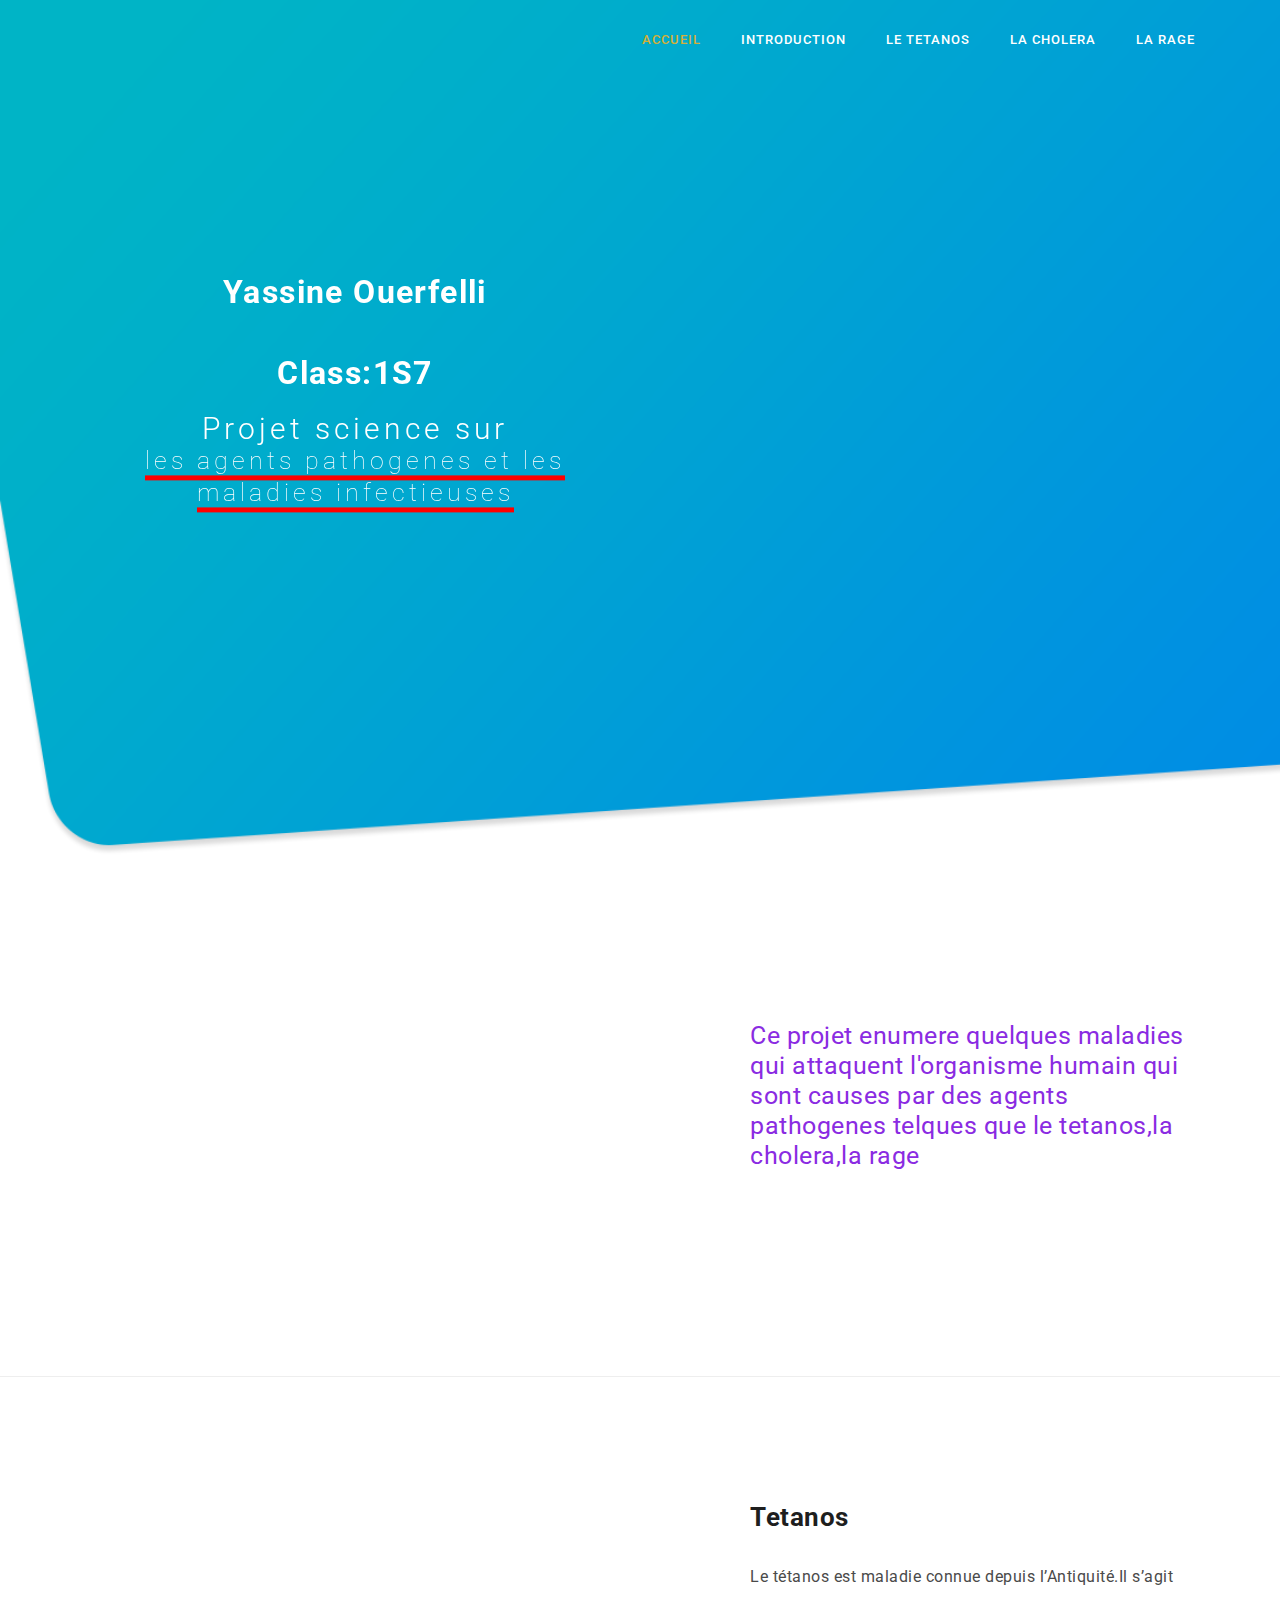
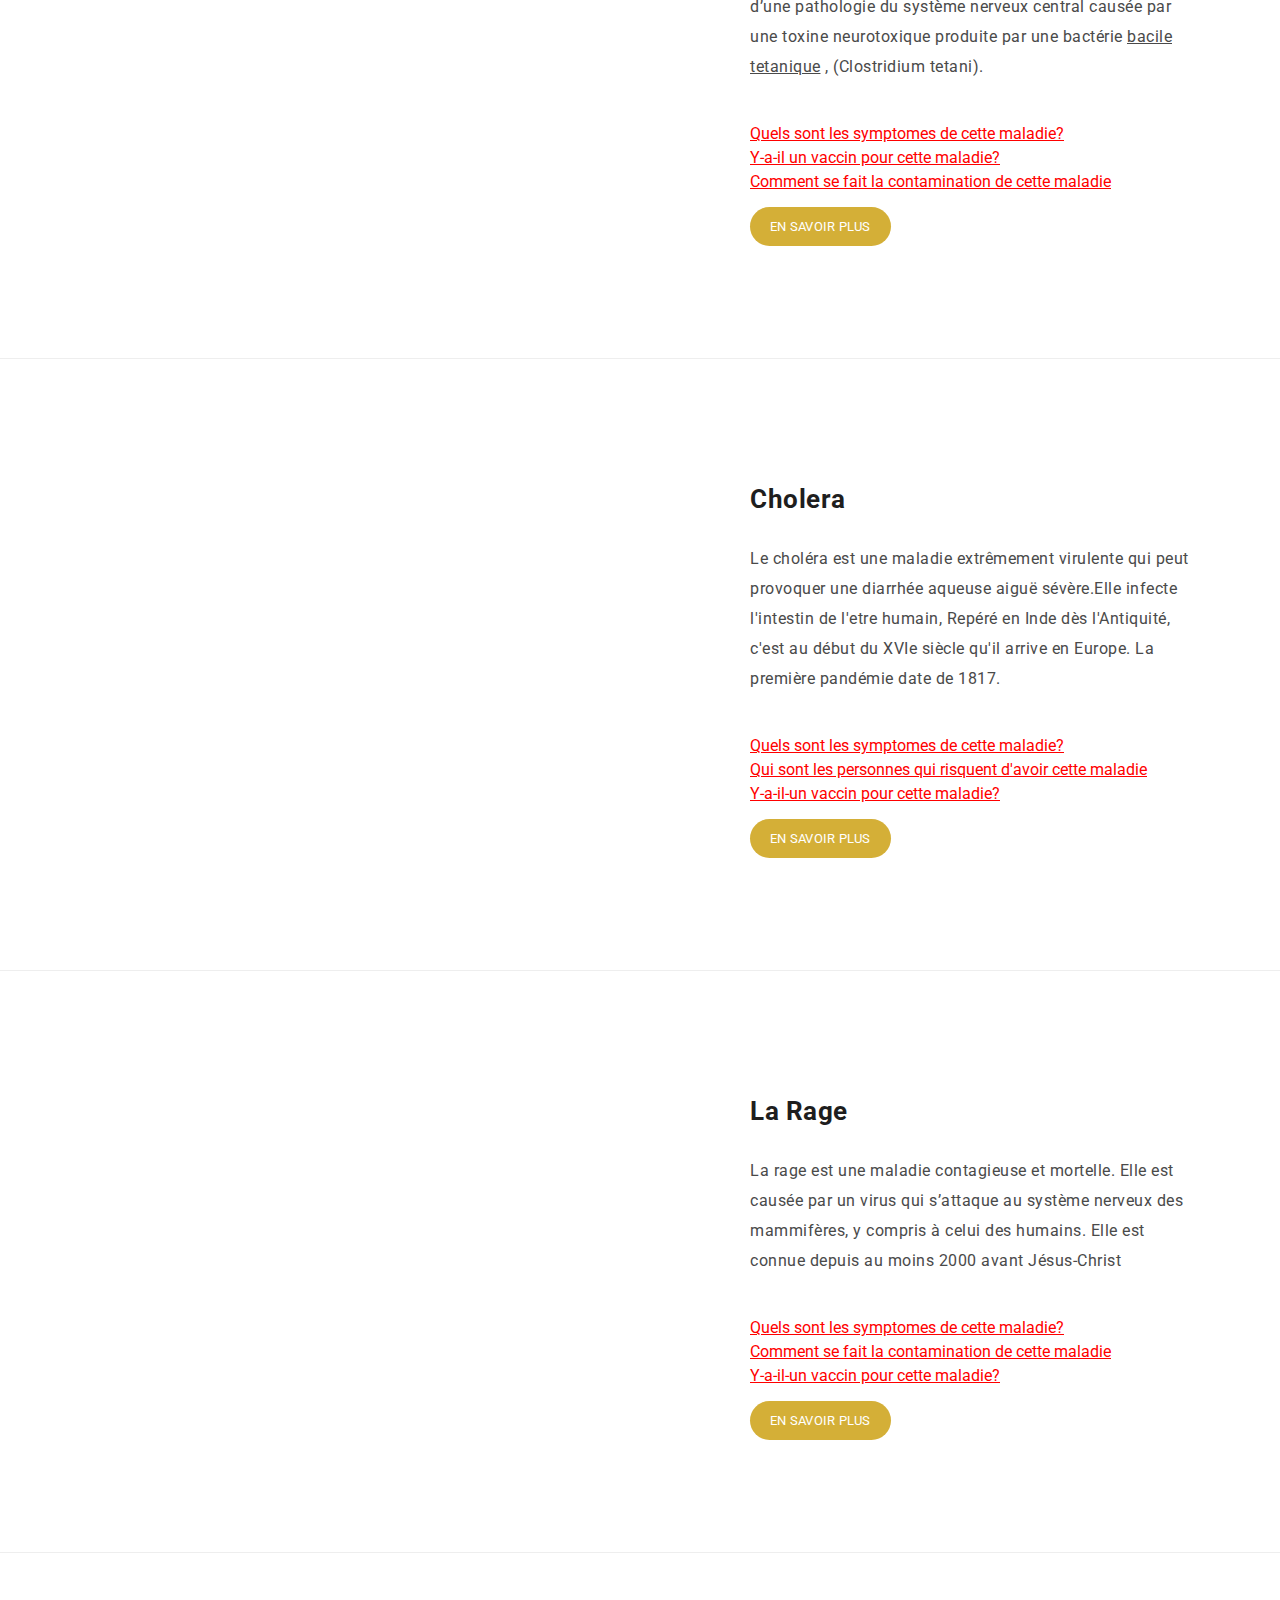
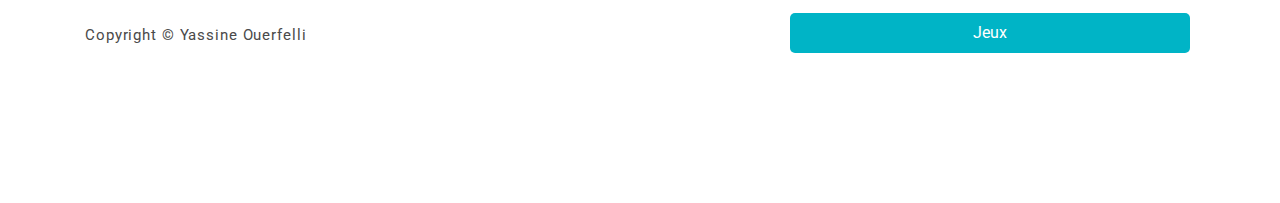
<file: index.html>
<!DOCTYPE html>
<html lang="en">

  <head>

      <meta charset="utf-8">
      <meta name="viewport" content="width=device-width, initial-scale=1, shrink-to-fit=no">
      
      
      <link href="https://fonts.googleapis.com/css?family=Roboto:100,300,400,500,700,900" rel="stylesheet">
    <title>SVT</title>
<!--

ART FACTORY

https://templatemo.com/tm-537-art-factory

-->
    <!-- Additional CSS Files -->
    <link rel="stylesheet" type="text/css" href="assets/css/bootstrap.min.css">
    <link rel="stylesheet" type="text/css" href="assets/css/font-awesome.css">
    <link rel="stylesheet" type="text/css" href="assets/css/templatemo-art-factory.css">
    <link rel="stylesheet" type="text/css" href="assets/css/owl-carousel.css">
    <link rel="stylesheet" href="assets/css/mycss.css">

    </head>
    
    <body>
    
    <!-- ***** Preloader Start ***** -->
    <div id="preloader">
        <div class="jumper">
            <div></div>
            <div></div>
            <div></div>
        </div>
    </div>  
    <!-- ***** Preloader End ***** -->
    
    
    <!-- ***** Header Area Start ***** -->
    <header class="header-area header-sticky">
        <div class="container">
            <div class="row">
                <div class="col-12">
                    <nav class="main-nav">
                        <!-- ***** Logo Start ***** -->
                        
                        <!-- ***** Logo End ***** -->
                        <!-- ***** Menu Start ***** -->
                        <ul class="nav">
                            <li class="scroll-to-section"><a href="#welcome" class="active">Accueil</a></li>
                            <li class="scroll-to-section"><a href="#introduction">Introduction </a></li>
                            <li class="scroll-to-section"><a href="#maladie1">Le Tetanos</a></li>
                            

                            <li class="scroll-to-section"><a href="#maladie2">La Cholera</a></li>
                            <li class="scroll-to-section"><a href="#maladie3">La Rage</a></li>


                            
                        </ul>
                        <a class='menu-trigger'>
                            <span>Menu</span>
                        </a>
                        <!-- ***** Menu End ***** -->
                    </nav>
                </div>
            </div>
        </div>
    </header>
    <!-- ***** Header Area End ***** -->


    <!-- ***** Welcome Area Start ***** -->
    <div class="welcome-area" id="welcome">

        <!-- ***** Header Text Start ***** -->
        <div class="header-text">
            <div class="container">
                <div class="row">
                    <div class="col-lg-6 col-md-6 col-sm-12 col-xs-12" data-scroll-reveal="enter left move 30px over 0.6s after 0.4s"style='text-align:center'>
                        <h1 style="font-size: 32px; font-weight: bold">Yassine Ouerfelli</h1>
                        <h1 style="font-size: 32px; font-weight: bold">Class:1S7</h1>

                        <p style="font-size: 30px; letter-spacing: 4px">Projet science sur  <br> <strong style="font-weight: lighter ; font-size: 25px;border-bottom: 5px solid red;">les agents pathogenes et les maladies infectieuses</strong> </p>
                        
                    </div>
                    
                </div>
            </div>
        </div>
        <!-- ***** Header Text End ***** -->
    </div>
    <!-- ***** Welcome Area End ***** -->
    <div id='introduction'>
        <section class="section first_illness" id="about">
            <div class="container">
                <div class="row">
                    <img style='width: 450px;' src="assets/images/virus.jpg" class="rounded img-fluid d-block mx-auto" alt="App" data-scroll-reveal="enter left move 30px over 0.6s after 0.4s">
                   
                    <div class="right-text col-lg-5 col-md-12 col-sm-12 mobile-top-fix ">
                        
                        <div class="left-text">
                            <p style="font-size: 25px; color: blueviolet;">Ce projet enumere quelques maladies qui attaquent l'organisme humain qui sont causes par des agents pathogenes
                                telques que le tetanos,la cholera,la rage
                            </p>
    
                        </div>
                        
                        
                    </div>
                    
                    
                </div>
                <div class="row">
                    <div class="col-lg-12">
                        <div class="hr"></div>
                    </div>
                </div>
            </div>
        </section>

    </div>


    <!-- ***** Features Big Item Start ***** -->
    <div id='maladie1'>
        <section class="section first_illness" id="about">
            <div class="container">
                <div class="row">
                    <div class="col-lg-7 col-md-12 col-sm-12" data-scroll-reveal="enter left move 30px over 0.6s after 0.4s">
                        <img style='width: 450px;' src="assets/images/tetanos.jpg" class="rounded img-fluid d-block mx-auto" alt="App">
                    </div>
                    <div class="right-text col-lg-5 col-md-12 col-sm-12 mobile-top-fix">
                        <div class="left-heading">
                            <h5>Tetanos</h5>
                        </div>
                        <div class="left-text">
                            <p>Le tétanos est maladie connue depuis l’Antiquité.Il s’agit d’une pathologie du système nerveux central causée par une toxine neurotoxique produite par une bactérie <span style="text-decoration: underline;">bacile tetanique</span> , (Clostridium tetani). </p>
                            <ul style='margin-bottom: 20px; color: red; text-decoration: underline;'>
                                <li>Quels sont les symptomes de cette maladie?</li>
                                
                                <li>Y-a-il un vaccin pour cette maladie?</li>
                                <li>Comment se fait la contamination de cette maladie</li>


                            </ul>
    
                        </div>
                        <a style='margin-top: 10px;'href="#about" class="main-button-slider" onclick="window.open('./index2.html')">En savoir plus</a>
                    </div>
                    
                </div>
                <div class="row">
                    <div class="col-lg-12">
                        <div class="hr"></div>
                    </div>
                </div>
            </div>
        </section>

    </div>
    
    <!-- ***** Features Big Item End ***** -->

    <!-- ***** Features Big Item Start ***** -->
    <div id='maladie2'>
        <section class="section" id="about">
            <div class="container">
                <div class="row">
                    <div class="col-lg-7 col-md-12 col-sm-12" data-scroll-reveal="enter left move 30px over 0.6s after 0.4s">
                        <img style='width: 450px;' src="assets/maladie//cholera/cholera.jfif" class="rounded img-fluid d-block mx-auto" alt="App">
                    </div>
                    <div class="right-text col-lg-5 col-md-12 col-sm-12 mobile-top-fix">
                        <div class="left-heading">
                            <h5>Cholera</h5>
                        </div>
                        <div class="left-text">
                            <p>Le choléra est une maladie extrêmement virulente qui peut provoquer une diarrhée aqueuse aiguë sévère.Elle infecte l'intestin de l'etre humain,
                                Repéré en Inde dès l'Antiquité, c'est au début du XVIe siècle qu'il arrive en Europe. La première pandémie date de 1817. 
                            </p>
                            <ul style='margin-bottom: 20px; color: red; text-decoration: underline;'>
                                <li>Quels sont les symptomes de cette maladie?</li>
                                <li>Qui sont les personnes qui risquent d'avoir cette maladie</li>
                                
                                <li>Y-a-il-un vaccin pour cette maladie?</li>


                            </ul>
                        </div>
                        <a style='margin-top: 10px;'href="#about" class="main-button-slider" onclick="window.open('./cholera.html')">En savoir plus</a>
                    </div>
                </div>
                <div class="row">
                    <div class="col-lg-12">
                        <div class="hr"></div>
                    </div>
                </div>
            </div>
        </section>

    </div>
    
    <!-- ***** Features Big Item End ***** -->
    <div id='maladie3'>
        <section class="section" id="about">
            <div class="container">
                <div class="row">
                    <div class="col-lg-7 col-md-12 col-sm-12" data-scroll-reveal="enter left move 30px over 0.6s after 0.4s">
                        <img src="assets/maladie/rage/rage.jpg" class="rounded img-fluid d-block mx-auto" alt="App">
                    </div>
                    <div class="right-text col-lg-5 col-md-12 col-sm-12 mobile-top-fix">
                        <div class="left-heading">
                            <h5>La Rage</h5>
                        </div>
                        <div class="left-text">
                            <p>
                                La rage est une maladie contagieuse et mortelle. Elle est causée par un virus qui s’attaque au système nerveux des mammifères, y compris à celui des humains.
                                Elle est connue depuis au moins 2000 avant Jésus-Christ
                            </p>
                            <ul style='margin-bottom: 20px; color: red; text-decoration: underline;'>
                                <li>Quels sont les symptomes de cette maladie?</li>
                                <li>Comment se fait la contamination de cette maladie</li>
                                
                                <li>Y-a-il-un vaccin pour cette maladie?</li>


                            </ul>
                        </div>
                        <a style='margin-top: 10px;'href="#about" class="main-button-slider" onclick="window.open('./rage.html')">En savoir plus</a>
                    </div>
                </div>
                <div class="row">
                    <div class="col-lg-12">
                        <div class="hr"></div>
                    </div>
                </div>
            </div>
        </section>

    </div>
    

    <!-- ***** Features Big Item Start ***** -->
    <!-- <section class="section" id="about2">
        <div class="container">
            <div class="row">
                <div class="left-text col-lg-5 col-md-12 col-sm-12 mobile-bottom-fix">
                    <div class="left-heading">
                        <h5>Maladie 3</h5>
                    </div>
                    <p>L'interact en tant que mouvement a donner l'opportunité aux jeunes de :</p>
                    <ul>
                        <li>
                            <img src="assets/images/about-icon-01.png" alt="">
                            <div class="text">
                                <h6>Passer à l’action</h6>
                                <p>Aidez les gens, servire les pauvres et principalement se rendre utile à la communauté.</p>
                            </div>
                        </li>
                        <li>
                            <img src="assets/images/about-icon-02.png" alt="">
                            <div class="text">
                                <h6>Acquérir des compétences utiles</h6>
                                <p>L'interact te permet d'acquerir des compétences très utiles dans de nombreux domaines et developper tes anciennes connaissances.</p>
                            </div>
                        </li>
                        <li>
                            <img src="assets/images/about-icon-03.png" alt="">
                            <div class="text">
                                <h6>T'amuser avec ton club</h6>
                                <p>Mais principalement, t'amuser, faire de nouvelles connaissances, t'approcher de la communauté. </p>
                            </div>
                        </li>
                    </ul>
                </div>
                <div class="right-image col-lg-7 col-md-12 col-sm-12 mobile-bottom-fix-big" data-scroll-reveal="enter right move 30px over 0.6s after 0.4s">
                    <img src="assets/images/right-image.png" class="rounded img-fluid d-block mx-auto" alt="App">
                </div>
            </div>
        </div>
    </section> -->
    <!-- ***** Features Big Item End ***** -->


    <!-- ***** Features Small Start ***** -->
    
    <!-- ***** Features Small End ***** -->


    <!-- ***** Footer Start ***** -->
    <footer>
        <div class="container">
            <div class="row">
                <div class="col-lg-7 col-md-12 col-sm-12">
                    <p class="copyright">Copyright © Yassine Ouerfelli</p>
                </div>
                <div class="col-lg-5 col-md-12 col-sm-12">
                    <ul class="social">
                        <li ><a style="width: 400px;text-align: center;" href="./quizz/quizz_app/index.html">Jeux</a></li>
                        
                    </ul>
                </div>
            </div>
        </div>
    </footer>

    <!-- jQuery -->
    <script src="assets/js/jquery-2.1.0.min.js"></script>

    <!-- Bootstrap -->
    <script src="assets/js/popper.js"></script>
    <script src="assets/js/bootstrap.min.js"></script>

    <!-- Plugins -->
    <script src="assets/js/owl-carousel.js"></script>
    <script src="assets/js/scrollreveal.min.js"></script>
    <script src="assets/js/waypoints.min.js"></script>
    <script src="assets/js/jquery.counterup.min.js"></script>
    <script src="assets/js/imgfix.min.js"></script> 
    
    <!-- Global Init -->
    <script src="assets/js/custom.js"></script>

  </body>
</html>
</file>
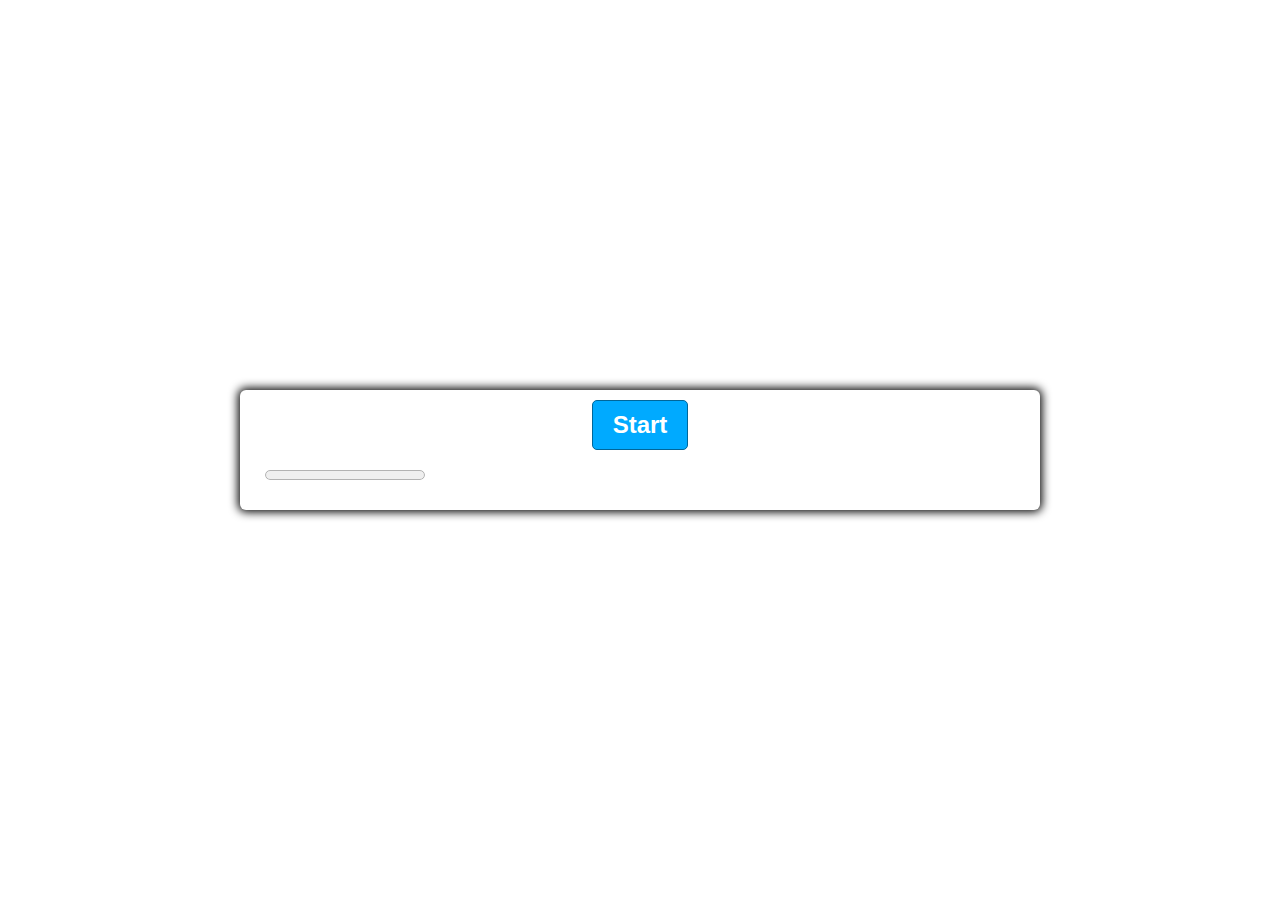
<file: quizz/quizz_app/index.html>
<!DOCTYPE html>
<html lang="en">
<head>
    <meta charset="UTF-8">
    <meta name="viewport" content="width=device-width, initial-scale=1.0">
    <link rel="stylesheet" href="style.css">
    
    <title>Document</title>
</head>
<body>
    <div class="container">
        <div id="question-contaier" class="hide">
            <div id='question'>Question1</div>
            <div id="answer_btn" class="btn-grid">
                <button class="btn">Answer1</button>
                <button class="btn">Answer2</button>
                <button class="btn">Answer3</button>
                <button class="btn">Answer4</button>
            </div>

        </div>
        <div class="controls">
            <button id="start-btn" class="start-btn btn">Start</button>
            <button id="next-btn" class="next-btn btn hide">Next</button>
        </div>
        <div>
            <progress value="0" max="100" id=p1></progress>
        </div> 
        <audio id='failure' src='audio/Wrong Clakson Sound Effect.mp3' preload="auto"></audio>
	    <audio  id='success'src='audio/Success Sound Effect.mp3' preload="auto"></audio>
    </div>
    <script src="script.js" ></script>
    
    
</body>
</html>
</file>
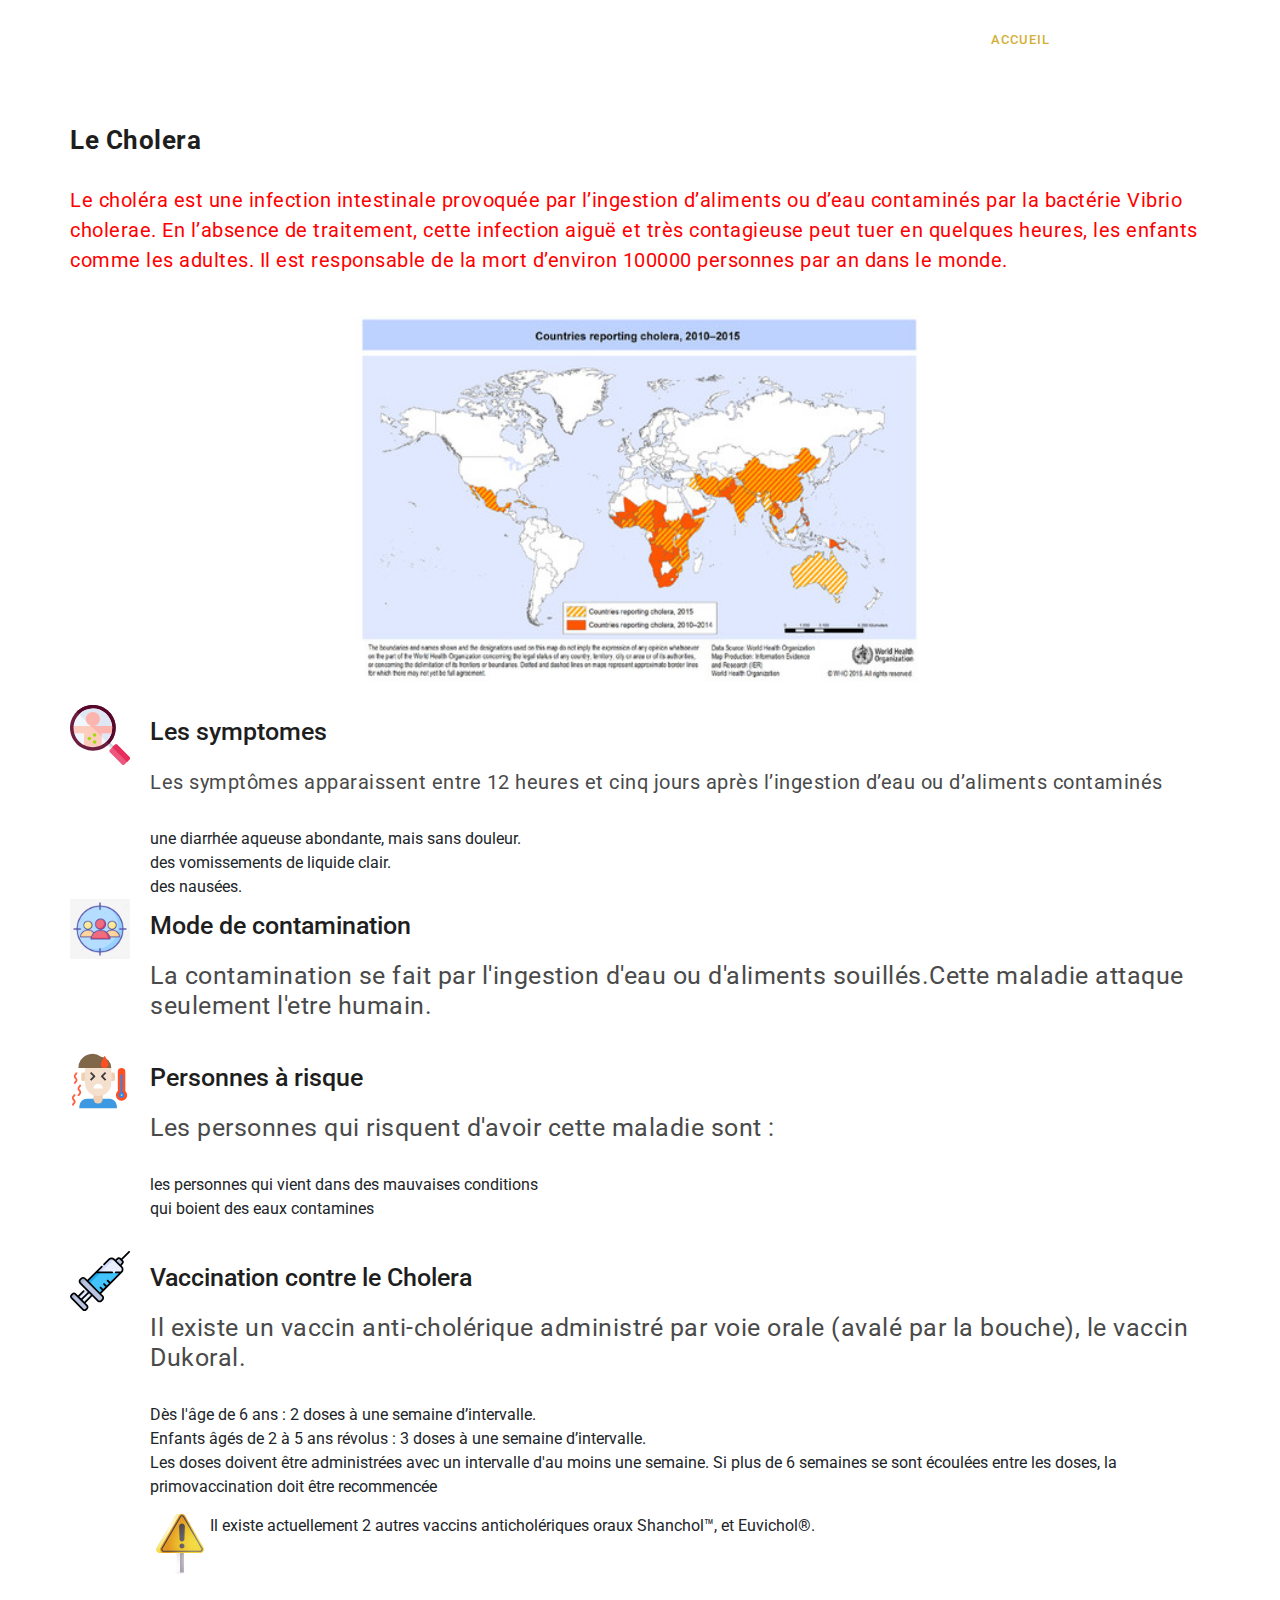
<file: cholera.html>
<!DOCTYPE html>
<html lang="en">
<head>
    <meta charset="utf-8">
    <meta name="viewport" content="width=device-width, initial-scale=1, shrink-to-fit=no">
    <meta name="description" content=""><meta name="author" content="Oussama Hassini">
    
    <link href="https://fonts.googleapis.com/css?family=Roboto:100,300,400,500,700,900" rel="stylesheet">


    <!-- Additional CSS Files -->
    <link rel="stylesheet" type="text/css" href="assets/css/bootstrap.min.css">
    <link rel="stylesheet" type="text/css" href="assets/css/font-awesome.css">
    <link rel="stylesheet" type="text/css" href="assets/css/templatemo-art-factory.css">
    <link rel="stylesheet" type="text/css" href="assets/css/owl-carousel.css">
    <link rel="stylesheet" href="assets/css/mycss.css">
    <link rel="stylesheet" href="assets/css/html-cholera.css">
    <title>SVT</title>
</head>
<body>
    <div id="preloader">
        <div class="jumper">
            <div></div>
            <div></div>
            <div></div>
        </div>
    </div>  
    <!-- ***** Preloader End ***** -->
    
    
    <!-- ***** Header Area Start ***** -->
    <header class="header-area header-sticky">
        <div class="container">
            <div class="row">
                <div class="col-12">
                    <nav class="main-nav">
                        <!-- ***** Logo Start ***** -->
                        
                        <!-- ***** Logo End ***** -->
                        <!-- ***** Menu Start ***** -->
                        <ul class="nav">
                            <li class="scroll-to-section"><a style="cursor: pointer;"  onclick="window.open('./index.html')" class="active">Accueil</a></li>
                            


                            <li class="scroll-to-section"><a href="#services">Scientifiques</a></li>
                        </ul>
                        <a class='menu-trigger'>
                            <span>Menu</span>
                        </a>
                        <!-- ***** Menu End ***** -->
                    </nav>
                </div>
            </div>
        </div>
    </header>
    <section class="section" id="about2">
        <div class="container">
            <div class="row">
                <div>
                    <div class="left-heading">
                        <h5>Le Cholera</h5>
                    </div>
                    <p style='font-size: 20px; color: red;'>
                        Le choléra est une infection intestinale provoquée par l’ingestion d’aliments ou d’eau contaminés par la bactérie Vibrio cholerae. En l’absence de traitement, cette infection aiguë et très contagieuse peut tuer en quelques heures, les enfants comme les adultes.
                        Il est responsable de la mort d’environ 100000 personnes par an dans le monde.

                        
                    </p>
                    <img  class='cholera'style='width: 400px;height: 400px;display: block;
                        margin-left: auto;
                        margin-right: auto;
                        width: 50%;'src="assets/maladie/cholera/map.jpg" alt="">
                    <ul>
                        <li>
                            <img  style='width: 60px;height: 60px;'src="assets/images/symptomes.svg" alt="">
                            <div class="text">
                                <h6 style='font-size: 25px;'>
                                    Les symptomes
                                </h6>
                                <p style='font-size: 20px;'>
                                    Les symptômes apparaissent entre 12 heures et cinq jours après l’ingestion d’eau ou d’aliments contaminés
                                    
                                    <!--  y a un temps d’incubation du tétanos allant de 3 jours à 3 semaines  et l’apparition des premiers symptômes. 
                                    Les premiers signes sont : -->
                                </p>
                                <ul >
                                    <li>une diarrhée aqueuse abondante, mais sans douleur.</li>
                                    <li>des vomissements de liquide clair.</li>
                                    <li>des nausées.</li>
                                    

                                </ul>
                                
                            </div>
                        </li>
                        <li>
                            <img  style='width: 60px;height: 60px;'src="assets/maladie/tetanos/barcha.jpg" alt="">
                            <div class="text">
                                <h6 style='font-size: 25px;'>
                                    Mode de contamination
                                </h6>
                                <p style='font-size: 25px;'>
                                    La contamination se fait par l'ingestion d'eau ou d'aliments souillés.Cette maladie attaque seulement l'etre humain.
                                    
                                    <!--  y a un temps d’incubation du tétanos allant de 3 jours à 3 semaines  et l’apparition des premiers symptômes. 
                                    Les premiers signes sont : -->
                                </p>
                                
                            </div>
                            <div style='margin-top:20px'>
                                <img style='width: 60px;height: 60px;'src="assets/images/malade.svg" alt="">
                                <div class="text">
                                   <h6 style='font-size: 25px;'>
                                       Personnes à risque
                                    </h6>
                                    <p style='font-size: 25px;'>
                                       Les personnes qui  risquent d'avoir cette maladie sont :
                                         <ul>
                                             <li>les personnes qui vient dans des mauvaises conditions</li>
                                             <li>qui boient des eaux contamines </li>

                                         </ul>
                                    
                                    <!--  y a un temps d’incubation du tétanos allant de 3 jours à 3 semaines  et l’apparition des premiers symptômes. 
                                    Les premiers signes sont : -->
                                    </p>
                                    
                                
                                </div>
                                

                            
                            
                            </div> 
                            
                            <img style='width: 60px;height: 60px;'src="assets/images/seringue.svg" alt="">
                            <div class="text">
                                <h6 style='font-size: 25px;'>
                                    Vaccination contre le  Cholera
                                </h6>
                                <p style='font-size: 25px;'>
                                    <!-- Il existe actuellement 3 vaccins anticholériques oraux (VCO) préqualifiés par l’OMS : Dukoral®, Shanchol™, et Euvichol®.
                                    Pour les 3 vaccins, 2 doses doivent être administrées pour obtenir une protection complète -->
                                    Il existe un vaccin anti-cholérique administré par voie orale (avalé par la bouche), le vaccin Dukoral.

                                    <div>Dès l'âge de 6 ans : 2 doses à une semaine d’intervalle. </div> 
                                    <div>Enfants âgés de 2 à 5 ans révolus : 3 doses à une semaine d’intervalle.</div> 
                                    Les doses doivent être administrées avec un intervalle d'au moins une semaine. Si plus de 6 semaines se sont écoulées entre les doses, la primovaccination doit être recommencée
                                    <div style="margin-top: 15px;">
                                        <img  style='width: 60px;height: 60px;'src="assets/maladie/cholera/attention.svg" alt="">
                                        Il existe actuellement 2 autres vaccins anticholériques oraux Shanchol™, et Euvichol®.

                                    </div>
                                    
                                </p>
                                
                            </div>
                        </li>
                        
                        
                    </ul>
                </div>
                
            </div>
        </div>
    </section>




    <script src="assets/js/jquery-2.1.0.min.js"></script>

    <!-- Bootstrap -->
    <script src="assets/js/popper.js"></script>
    <script src="assets/js/bootstrap.min.js"></script>

    <!-- Plugins -->
    <script src="assets/js/owl-carousel.js"></script>
    <script src="assets/js/scrollreveal.min.js"></script>
    <script src="assets/js/waypoints.min.js"></script>
    <script src="assets/js/jquery.counterup.min.js"></script>
    <script src="assets/js/imgfix.min.js"></script> 
    
    <!-- Global Init -->
    <script src="assets/js/custom.js"></script>
    
</body>
</html>
</file>
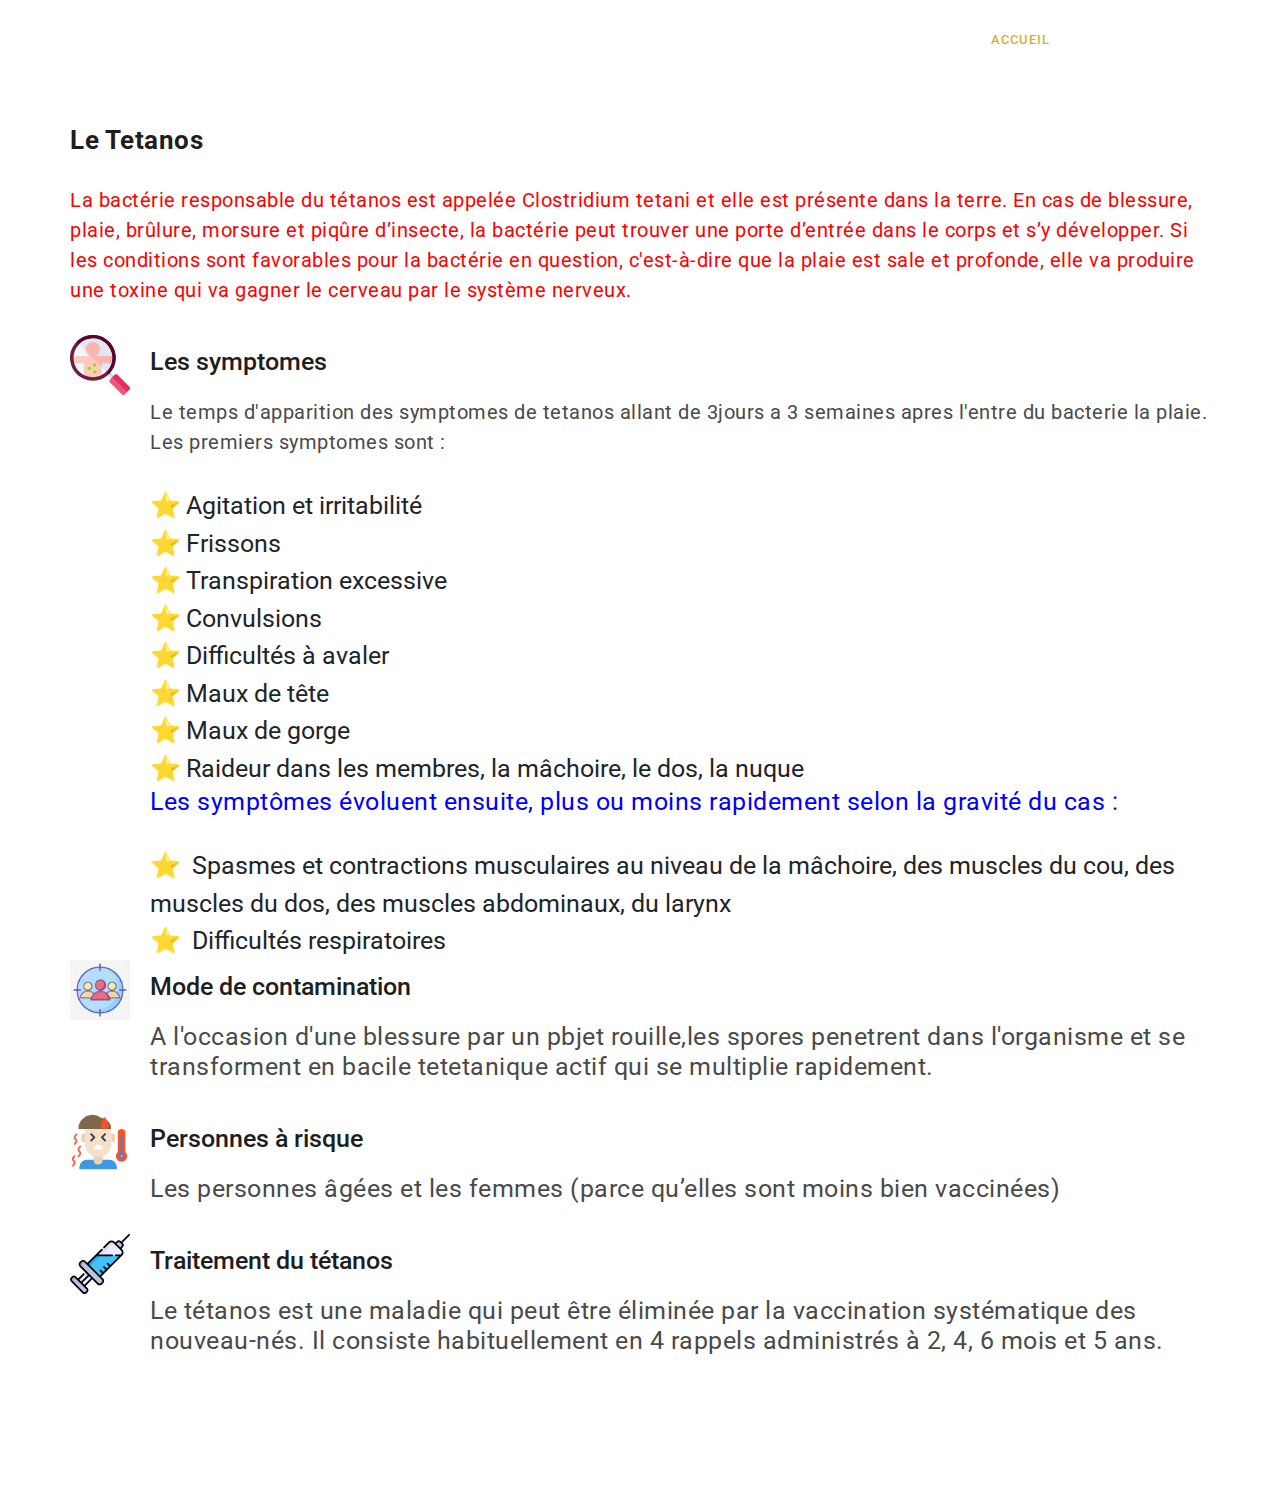
<file: index2.html>
<!DOCTYPE html>
<html lang="en">
<head>
    <meta charset="utf-8">
    <meta name="viewport" content="width=device-width, initial-scale=1, shrink-to-fit=no">
    <meta name="description" content=""><meta name="author" content="Oussama Hassini">
    
    <link href="https://fonts.googleapis.com/css?family=Roboto:100,300,400,500,700,900" rel="stylesheet">


    <!-- Additional CSS Files -->
    <link rel="stylesheet" type="text/css" href="assets/css/bootstrap.min.css">
    <link rel="stylesheet" type="text/css" href="assets/css/font-awesome.css">
    <link rel="stylesheet" type="text/css" href="assets/css/templatemo-art-factory.css">
    <link rel="stylesheet" type="text/css" href="assets/css/owl-carousel.css">
    <link rel="stylesheet" href="assets/css/mycss.css">
    <link rel="stylesheet" href="assets/css/html-2.css">
    <title>SVT</title>
</head>
<body>
    <div id="preloader">
        <div class="jumper">
            <div></div>
            <div></div>
            <div></div>
        </div>
    </div>  
    <!-- ***** Preloader End ***** -->
    
    
    <!-- ***** Header Area Start ***** -->
    <header class="header-area header-sticky">
        <div class="container">
            <div class="row">
                <div class="col-12">
                    <nav class="main-nav">
                        <!-- ***** Logo Start ***** -->
                        
                        <!-- ***** Logo End ***** -->
                        <!-- ***** Menu Start ***** -->
                        <ul class="nav">
                            <li class="scroll-to-section"><a style="cursor: pointer;" onclick="window.open('./index.html')" class="active">Accueil</a></li>
                            


                            <li class="scroll-to-section"><a href="#services">Scientifiques</a></li>
                        </ul>
                        <a class='menu-trigger'>
                            <span>Menu</span>
                        </a>
                        <!-- ***** Menu End ***** -->
                    </nav>
                </div>
            </div>
        </div>
    </header>
    <section class="section" id="about2">
        <div class="container">
            <div class="row">
                <div class="">
                    <div class="left-heading">
                        <h5>Le Tetanos</h5>
                    </div>
                    <p style='font-size: 20px;color: red;'>
                        La bactérie responsable du tétanos est appelée Clostridium tetani et elle est présente dans la terre.

                        En cas de blessure, plaie, brûlure, morsure et piqûre d’insecte, 
                        la bactérie peut trouver une porte d’entrée dans le corps et s’y développer. 
                        Si les conditions sont favorables pour la bactérie en question, c'est-à-dire que la plaie est sale et profonde,
                         elle va produire une toxine qui va gagner le cerveau par le système nerveux. 
                    </p>
                    <ul>
                        <li>
                            <img  style='width: 60px;height: 60px;'src="assets/images/symptomes.svg" alt="">
                            <div class="text">
                                <h6 style='font-size: 25px;'>
                                    Les symptomes
                                </h6>
                                <p style='font-size: 20px;'>
                                    Le temps d'apparition des symptomes de tetanos allant de 3jours a 3 semaines apres l'entre du bacterie la plaie.
                                    Les premiers symptomes sont :
                                    
                                    <!--  y a un temps d’incubation du tétanos allant de 3 jours à 3 semaines  et l’apparition des premiers symptômes. 
                                    Les premiers signes sont : -->
                                </p>
                                <ul >
                                    <li>Agitation et irritabilité</li>
                                    <li>Frissons</li>
                                    <li>Transpiration excessive</li>
                                    <li>Convulsions</li>
                                    <li>Difficultés à avaler</li>
                                    <li>Maux de tête</li>
                                    <li>Maux de gorge</li>
                                    <li>Raideur dans les membres, la mâchoire, le dos, la nuque</li>
                                    

                                </ul>
                                <p style='color:blue;font-size:25px'>
                                    Les symptômes évoluent ensuite, plus ou moins rapidement selon la gravité du cas :
                                </p>
                                <ul>
                                    <li>
                                        Spasmes et contractions musculaires au niveau de la mâchoire, des muscles du cou, des muscles du dos, des muscles abdominaux, du larynx
                                    </li>
                                    <li>
                                        Difficultés respiratoires
                                    </li>
                                </ul>
                            </div>
                        </li>
                        <li>
                            <img  style='width: 60px;height: 60px;'src="assets/maladie/tetanos/barcha.jpg" alt="">
                            <div class="text">
                                <h6 style='font-size: 25px;'>
                                    Mode de contamination
                                </h6>
                                <p style='font-size: 25px;'>
                                   A l'occasion d'une blessure par un pbjet rouille,les spores penetrent dans l'organisme et se transforment en bacile tetetanique actif qui se multiplie rapidement.
                                </p>
                                
                            </div>
                            <div style='margin-top:20px'>
                                <img style='width: 60px;height: 60px;'src="assets/images/malade.svg" alt="">
                                <div class="text">
                                   <h6 style='font-size: 25px;'>
                                       Personnes à risque
                                    </h6>
                                    <p style='font-size: 25px;'>
                                       Les personnes âgées et les femmes (parce qu’elles sont moins bien vaccinées)
                                    
                                    <!--  y a un temps d’incubation du tétanos allant de 3 jours à 3 semaines  et l’apparition des premiers symptômes. 
                                    Les premiers signes sont : -->
                                    </p>
                                
                                </div>

                            
                            
                            </div> 
                            <img style='width: 60px;height: 60px;'src="assets/images/seringue.svg" alt="">
                            <div class="text">
                                <h6 style='font-size: 25px;'>
                                    Traitement du tétanos
                                </h6>
                                <p style='font-size: 25px;'>
                                    Le tétanos est une maladie qui peut être éliminée par la vaccination systématique des nouveau-nés. Il consiste habituellement en 4 rappels administrés à 2, 4, 6 mois et 5 ans. 
                                </p>
                                
                            </div>
                        </li>
                        
                    </ul>
                </div>
                
            </div>
        </div>
    </section>




    <script src="assets/js/jquery-2.1.0.min.js"></script>

    <!-- Bootstrap -->
    <script src="assets/js/popper.js"></script>
    <script src="assets/js/bootstrap.min.js"></script>

    <!-- Plugins -->
    <script src="assets/js/owl-carousel.js"></script>
    <script src="assets/js/scrollreveal.min.js"></script>
    <script src="assets/js/waypoints.min.js"></script>
    <script src="assets/js/jquery.counterup.min.js"></script>
    <script src="assets/js/imgfix.min.js"></script> 
    
    <!-- Global Init -->
    <script src="assets/js/custom.js"></script>
    
</body>
</html>
</file>
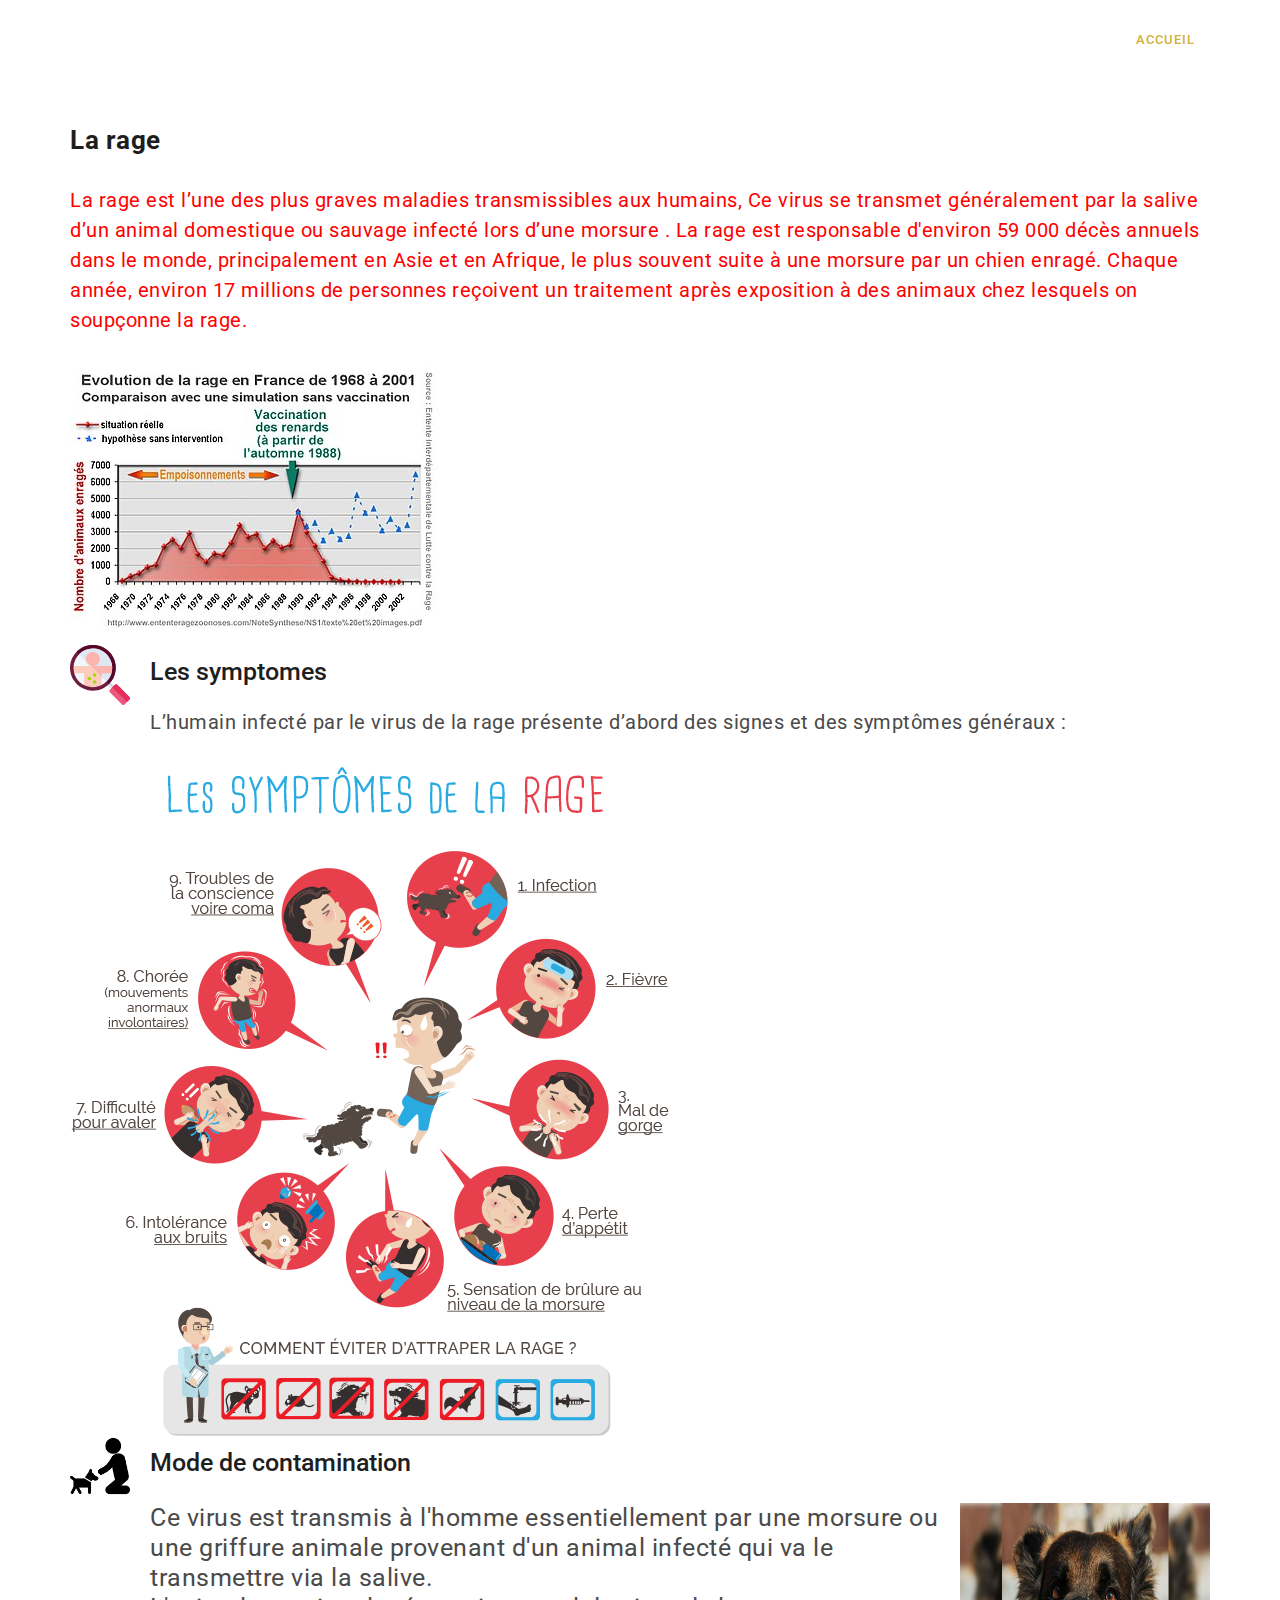
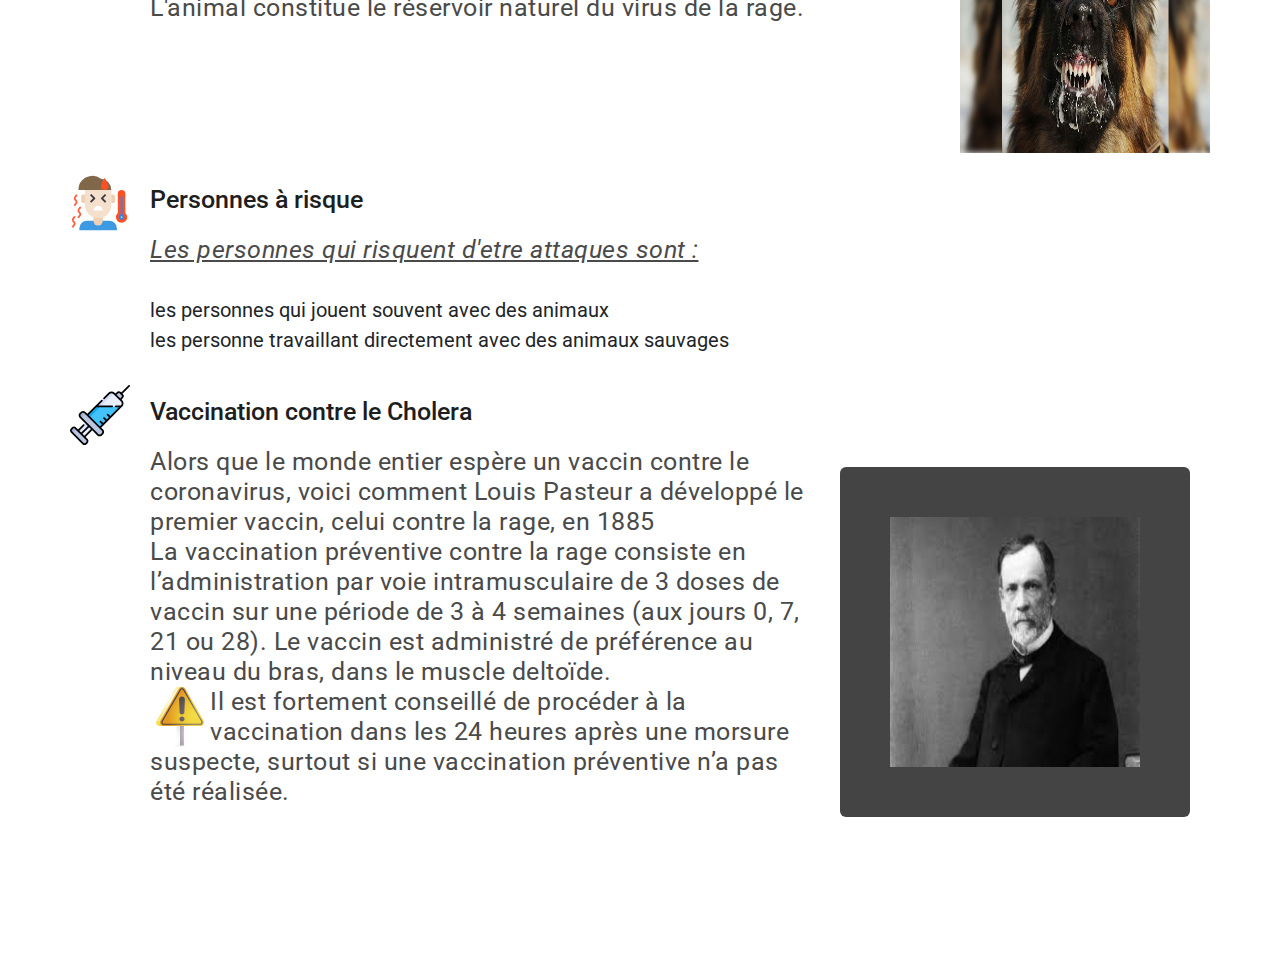
<file: rage.html>
<!DOCTYPE html>
<html lang="en">
<head>
    <meta charset="utf-8">
    <meta name="viewport" content="width=device-width, initial-scale=1, shrink-to-fit=no">
    <meta name="description" content=""><meta name="author" content="Oussama Hassini">
    
    <link href="https://fonts.googleapis.com/css?family=Roboto:100,300,400,500,700,900" rel="stylesheet">


    <!-- Additional CSS Files -->
    <link rel="stylesheet" type="text/css" href="assets/css/bootstrap.min.css">
    <link rel="stylesheet" type="text/css" href="assets/css/font-awesome.css">
    <link rel="stylesheet" type="text/css" href="assets/css/templatemo-art-factory.css">
    <link rel="stylesheet" type="text/css" href="assets/css/owl-carousel.css">
    <link rel="stylesheet" href="assets/css/mycss.css">
    <link rel="stylesheet" href="assets/css/html-3.css">

    <title>SVT</title>
</head>
<body>
    <div id="preloader">
        <div class="jumper">
            <div></div>
            <div></div>
            <div></div>
        </div>
    </div>  
    <!-- ***** Preloader End ***** -->
    
    
    <!-- ***** Header Area Start ***** -->
    <header class="header-area header-sticky">
        <div class="container">
            <div class="row">
                <div class="col-12">
                    <nav class="main-nav">
                        <!-- ***** Logo Start ***** -->
                        
                        <!-- ***** Logo End ***** -->
                        <!-- ***** Menu Start ***** -->
                        <ul class="nav">
                            <li class="scroll-to-section"><a style="cursor: pointer;" onclick="window.open('./index.html')" class="active">Accueil</a></li>
                            


                            
                        </ul>
                        <a class='menu-trigger'>
                            <span>Menu</span>
                        </a>
                        <!-- ***** Menu End ***** -->
                    </nav>
                </div>
            </div>
        </div>
    </header>
    <section class="section" id="about2">
        <div class="container">
            <div class="row">
                <div>
                    <div class="left-heading">
                        <h5>La rage</h5>
                    </div>
                    <p style='font-size: 20px;color: red;'>
                        La rage est l’une des plus graves maladies transmissibles aux humains,
                        Ce virus se transmet généralement par la salive d’un animal domestique ou sauvage infecté lors d’une morsure .
                        La rage est responsable d'environ 59 000 décès annuels dans le monde, principalement en Asie et en Afrique, le plus souvent suite à une morsure par un chien enragé. Chaque année, environ 17 millions de personnes reçoivent un traitement après exposition à des animaux chez lesquels on soupçonne la rage.


                        
                    </p>
                    <img  class='center-block center'src="assets/maladie/rage/evolution.jpg" alt="">
                    <ul>
                        <li style='margin-top: 15px;margin-bottom: 20px;'>
                            <img  style='width: 60px;height: 60px;'src="assets/images/symptomes.svg" alt="">
                            <div class="text">
                                <h6 style='font-size: 25px;'>
                                    Les symptomes
                                </h6>
                                <p style='font-size: 20px;'>
                                    L’humain infecté par le virus de la rage présente d’abord des signes et des symptômes généraux :
                                    
                                    <!--  y a un temps d’incubation du tétanos allant de 3 jours à 3 semaines  et l’apparition des premiers symptômes. 
                                    Les premiers signes sont : -->
                                </p>
                                
                                <!-- <ul >
                                    <li>de la fièvre;</li>
                                    <li>des frissons;</li>
                                    <li>une sensation de malaise, comme au début d’un rhume;.</li>
                                    <li>de la fatigue</li>
                                    <li>de l’insomnie</li>
                                    <li>des maux de tête;</li>
                                    <li>de l’anxiété;</li>
                                    <li >de l’irritabilité.</li>


                                    

                                </ul> -->
                                
                                
                            </div>
                            
                        </li>
                        <img class="center-block center" src="./assets/maladie/rage/symptomes.png" alt="">
                        <li>
                            <img  style='width: 60px;height: 60px;'src="assets/maladie/rage/chien.png" alt="">
                            <div class="text">
                                <h6 style='font-size: 25px;'>
                                    Mode de contamination
                                </h6>
                                <div class="chien">
                                    <p style='font-size: 25px;'>
                                        Ce virus est transmis à l'homme essentiellement par une morsure ou une griffure animale provenant d'un animal infecté qui va le transmettre via la salive. <br> L'animal constitue le réservoir naturel du virus de la rage.
                                        
                                        <!--  y a un temps d’incubation du tétanos allant de 3 jours à 3 semaines  et l’apparition des premiers symptômes. 
                                        Les premiers signes sont : -->
                                    </p>
                                    <img style='width: 250px;height: 250px;'src="./assets/maladie/rage/la-rage-1.jpg" alt="">

                                </div>
                                
                                
                                
                            </div>
                            
                            <div style='margin-top:20px'>
                                <img style='width: 60px;height: 60px;'src="assets/images/malade.svg" alt="">
                                <div class="text">
                                   <h6 style='font-size: 25px;'>
                                       Personnes à risque
                                    </h6>
                                    <p style='font-size: 25px;text-decoration: underline;font-style: italic;'>
                                       Les personnes qui  risquent d'etre attaques  sont :
                                         <ul>
                                             <li style='font-size:20px;'>les personnes qui jouent souvent avec des animaux</li>
                                             <li style='font-size:20px;' >les personne travaillant directement avec des animaux sauvages </li>

                                         </ul>
                                    
                                    <!--  y a un temps d’incubation du tétanos allant de 3 jours à 3 semaines  et l’apparition des premiers symptômes. 
                                    Les premiers signes sont : -->
                                    </p>
                                    
                                
                                </div>
                                

                            
                            
                            </div> 
                            
                            <img style='width: 60px;height: 60px;'src="assets/images/seringue.svg" alt="">
                            <div class="text">
                                <h6 style='font-size: 25px;'>
                                    Vaccination contre le  Cholera
                                </h6>
                                <div class="vaccin">
                                    <p style='font-size: 25px;'>
                                        Alors que le monde entier espère un vaccin contre le coronavirus, voici comment Louis Pasteur a développé le premier vaccin, celui contre la rage, en 1885 <br>
                                        La vaccination préventive contre la rage consiste en l’administration par voie intramusculaire de 3 doses de vaccin sur une période de 3 à 4 semaines (aux jours 0, 7, 21 ou 28). Le vaccin est administré de préférence au niveau du bras, dans le muscle deltoïde. <br>
                                        
                                        <img  style='width: 60px;height: 60px;'src="assets/maladie/cholera/attention.svg" alt="">
                                        Il est fortement conseillé de procéder à la vaccination dans les 24 heures après une morsure suspecte, surtout si une vaccination préventive n’a pas été réalisée.
                                        
    
                                        
                                    </p>
                                    <div class="box">
                                        <img class="louis" onclick='window.open("https://fr.wikipedia.org/wiki/Louis_Pasteur")' width='250px' height='250px'src="./assets/maladie/rage/louis-pasteur.jfif" alt="">
                                        
                                        
                                    </div>
                                    
                                    
                                    
                                    
                                

                                </div>
                                
                                
                                
                            </div>
                        </li>
                        
                        
                    </ul>
                </div>  
                
            </div>
        </div>
    </section>




    <script src="assets/js/jquery-2.1.0.min.js"></script>

    <!-- Bootstrap -->
    <script src="assets/js/popper.js"></script>
    <script src="assets/js/bootstrap.min.js"></script>

    <!-- Plugins -->
    <script src="assets/js/owl-carousel.js"></script>
    <script src="assets/js/scrollreveal.min.js"></script>
    <script src="assets/js/waypoints.min.js"></script>
    <script src="assets/js/jquery.counterup.min.js"></script>
    <script src="assets/js/imgfix.min.js"></script> 
    
    <!-- Global Init -->
    <script src="assets/js/custom.js"></script>
    
</body>
</html>
</file>
<file: assets/css/owl-carousel.css>
/**
 * Owl Carousel v2.3.4
 * Copyright 2013-2018 David Deutsch
 * Licensed under: SEE LICENSE IN https://github.com/OwlCarousel2/OwlCarousel2/blob/master/LICENSE
 */
/*
 *  Owl Carousel - Core
 */
.owl-carousel {
  display: none;
  width: 100%;
  -webkit-tap-highlight-color: transparent;
  /* position relative and z-index fix webkit rendering fonts issue */
  position: relative;
  z-index: 1; }
  .owl-carousel .owl-stage {
    position: relative;
    -ms-touch-action: pan-Y;
    touch-action: manipulation;
    -moz-backface-visibility: hidden;
    /* fix firefox animation glitch */ }
  .owl-carousel .owl-stage:after {
    content: ".";
    display: block;
    clear: both;
    visibility: hidden;
    line-height: 0;
    height: 0; }
  .owl-carousel .owl-stage-outer {
    position: relative;
    overflow: hidden;
    /* fix for flashing background */
    -webkit-transform: translate3d(0px, 0px, 0px); }
  .owl-carousel .owl-wrapper,
  .owl-carousel .owl-item {
    -webkit-backface-visibility: hidden;
    -moz-backface-visibility: hidden;
    -ms-backface-visibility: hidden;
    -webkit-transform: translate3d(0, 0, 0);
    -moz-transform: translate3d(0, 0, 0);
    -ms-transform: translate3d(0, 0, 0); }
  .owl-carousel .owl-item {
    position: relative;
    min-height: 1px;
    float: left;
    -webkit-backface-visibility: hidden;
    -webkit-tap-highlight-color: transparent;
    -webkit-touch-callout: none; }
  .owl-carousel .owl-item img {
    display: block;
    width: 100%; }
  .owl-carousel .owl-nav.disabled,
  .owl-carousel .owl-dots.disabled {
    display: none; }
  .owl-carousel .owl-nav .owl-prev,
  .owl-carousel .owl-nav .owl-next,
  .owl-carousel .owl-dot {
    cursor: pointer;
    -webkit-user-select: none;
    -khtml-user-select: none;
    -moz-user-select: none;
    -ms-user-select: none;
    user-select: none; }
  .owl-carousel .owl-nav button.owl-prev,
  .owl-carousel .owl-nav button.owl-next,
  .owl-carousel button.owl-dot {
    background: none;
    color: inherit;
    border: none;
    padding: 0 !important;
    font: inherit; }
  .owl-carousel.owl-loaded {
    display: block; }
  .owl-carousel.owl-loading {
    opacity: 0;
    display: block; }
  .owl-carousel.owl-hidden {
    opacity: 0; }
  .owl-carousel.owl-refresh .owl-item {
    visibility: hidden; }
  .owl-carousel.owl-drag .owl-item {
    -ms-touch-action: pan-y;
        touch-action: pan-y;
    -webkit-user-select: none;
    -moz-user-select: none;
    -ms-user-select: none;
    user-select: none; }
  .owl-carousel.owl-grab {
    cursor: move;
    cursor: grab; }
  .owl-carousel.owl-rtl {
    direction: rtl; }
  .owl-carousel.owl-rtl .owl-item {
    float: right; }

/* No Js */
.no-js .owl-carousel {
  display: block; }

/*
 *  Owl Carousel - Animate Plugin
 */
.owl-carousel .animated {
  animation-duration: 1000ms;
  animation-fill-mode: both; }

.owl-carousel .owl-animated-in {
  z-index: 0; }

.owl-carousel .owl-animated-out {
  z-index: 1; }

.owl-carousel .fadeOut {
  animation-name: fadeOut; }

@keyframes fadeOut {
  0% {
    opacity: 1; }
  100% {
    opacity: 0; } }

/*
 * 	Owl Carousel - Auto Height Plugin
 */
.owl-height {
  transition: height 500ms ease-in-out; }

/*
 * 	Owl Carousel - Lazy Load Plugin
 */
.owl-carousel .owl-item {
  /**
			This is introduced due to a bug in IE11 where lazy loading combined with autoheight plugin causes a wrong
			calculation of the height of the owl-item that breaks page layouts
		 */ }
  .owl-carousel .owl-item .owl-lazy {
    opacity: 0;
    transition: opacity 400ms ease; }
  .owl-carousel .owl-item .owl-lazy[src^=""], .owl-carousel .owl-item .owl-lazy:not([src]) {
    max-height: 0; }
  .owl-carousel .owl-item img.owl-lazy {
    transform-style: preserve-3d; }

/*
 * 	Owl Carousel - Video Plugin
 */
.owl-carousel .owl-video-wrapper {
  position: relative;
  height: 100%;
  background: #000; }

.owl-carousel .owl-video-play-icon {
  position: absolute;
  height: 80px;
  width: 80px;
  left: 50%;
  top: 50%;
  margin-left: -40px;
  margin-top: -40px;
  background: url("owl.video.play.png") no-repeat;
  cursor: pointer;
  z-index: 1;
  -webkit-backface-visibility: hidden;
  transition: transform 100ms ease; }

.owl-carousel .owl-video-play-icon:hover {
  -ms-transform: scale(1.3, 1.3);
      transform: scale(1.3, 1.3); }

.owl-carousel .owl-video-playing .owl-video-tn,
.owl-carousel .owl-video-playing .owl-video-play-icon {
  display: none; }

.owl-carousel .owl-video-tn {
  opacity: 0;
  height: 100%;
  background-position: center center;
  background-repeat: no-repeat;
  background-size: contain;
  transition: opacity 400ms ease; }

.owl-carousel .owl-video-frame {
  position: relative;
  z-index: 1;
  height: 100%;
  width: 100%; }
</file>
<file: assets/css/mycss.css>
body{
    scroll-behavior: smooth;
}
</file>
<file: quizz/quizz_app/style.css>
*{
    box-sizing: border-box;
    
    
}
:root{
    --hue-neutral:200;
    --hue-wrong:0;
    --hue-correct:145;
}
body{
    font-family: Roboto;
    --hue:var(--hue-neutral);
    padding: 0;
    margin: 0;
    width: 100vw;
    height: 100vh;
    display: flex;
    justify-content: center;
    align-items: center;
    background-color: #fff;
}
body.correct{
    --hue:var(--hue-correct);
}
body.wrong{
    --hue:var(--hue-wrong);
}
.container{
    width: 800px;
    max-width: 80%;
    background-color: white;
    border-radius: 6px;
    padding: 10px;
    box-shadow:  0 0 10px 2px;
    align-items: center;
}
.btn-grid{
    display: grid;
    grid-template-columns: repeat(2,auto);
    grid-gap: 10px;
    margin: 15px 0;
}
.btn{
    --hue: var(--hue-neutral);
    border: 1px solid hsl(var(--hue), 100%, 30%);
    background-color: hsl(var(--hue), 100%, 50%);
    border-radius : 5px;
    padding: 5px 10px;
    color: white;
    outline: none;
    cursor: pointer;
    
}
.btn:hover{
    border-color: black;
}
.btn.correct{
    --hue:var(--hue-correct);
    color: black;
}
.btn.wrong{
    --hue:var(--hue-wrong)
}
.start-btn,.next-btn{
    font-size: 1.5rem;
    font-weight: bold;
    padding: 10px 20px;
}
.controls{
    display: flex;
    justify-content: center;
    align-items: center;
}
.hide{
    display: none;
}
progress{
    padding: 10px;
    margin: 15px;
    
}
#p1{
    color: red
}
</file>
<file: assets/css/html-cholera.css>
@media screen and (max-width: 600px) {
    body{
        margin-left:3px;
    }
    
}
</file>
<file: assets/css/html-2.css>
.text li::before{
    content: '⭐';
    margin-right: 5px;
}
.text{
    font-size: 25px;
}
.margin{
    margin-top: 50px;
}
@media screen and (max-width: 600px) {
    body{
        margin-left:3px;
    }
    
}
</file>
<file: assets/css/html-3.css>
.chien{
    margin-top: 25px;
    display: flex;
    justify-content: space-between;
}
.box{
    background-color: #444;
    padding:50px;
    margin:20px;
    width: 350px;
    height: 350px;
    border-radius: 6px;
    transition: all 0.3s linear;
}
.box:hover{
    transform: rotate(7deg);

}
.louis{
    color: red;
}
.vaccin{
    display: flex;
}
.stats{
    width: 100%;
    max-width: 400px;
    height: auto;
    display: block;
  margin-left: auto;
  margin-right: auto;
}
@media screen and (max-width: 600px) {
    body{
        margin-left:3px;
    }
    .stats{
        width: 400px;
        display: block;
        
        
    }
    .row p{
        font-size: 18px;
    }
    .center{
        text-align: center;
        width: 300px;
        height: 200px;
        margin-left: 25px;
    }
    .chien{
        flex-direction: column;
    }
    .chien p{
        font-size: 15px;
    }
    .vaccin{
        flex-direction: column;
    }
    .box{
        padding:50px;
       margin:20px;
       width: 250px;
       height: 250px;
       display: block;
    }
    .louis{
        width:150px ;
        height: 150px;
    }
   
    
    
}
</file>
<file: assets/css/templatemo-art-factory.css>
/*

ART FACTORY

https://templatemo.com/tm-537-art-factory

*/

/* 
---------------------------------------------
Table of contents
---------------------------------------------
01. font & reset css
02. reset
03. global styles
04. header
05. welcome
06. features
07. team
08. pricing
09. blog
10. contact
11. footer
12. preloader

--------------------------------------------- 
*/

/* 
---------------------------------------------
font & reset css
--------------------------------------------- 
*/
@import url("https://fonts.googleapis.com/css?family=Roboto:100,300,400,500,700,900");
/* 
---------------------------------------------
reset
--------------------------------------------- 
*/
html,
body,
div,
span,
applet,
object,
iframe,
h1,
h2,
h3,
h4,
h5,
h6,
p,
blockquote,
div pre,
a,
abbr,
acronym,
address,
big,
cite,
code,
del,
dfn,
em,
font,
img,
ins,
kbd,
q,
s,
samp,
small,
strike,
strong,
sub,
sup,
tt,
var,
b,
u,
i,
center,
dl,
dt,
dd,
ol,
ul,
li,
figure,
header,
nav,
section,
article,
aside,
footer,
figcaption {
  margin: 0;
  padding: 0;
  border: 0;
  outline: 0;
}

.clearfix:after {
  content: ".";
  display: block;
  clear: both;
  visibility: hidden;
  line-height: 0;
  height: 0;
}

.clearfix {
  display: inline-block;
}

html[xmlns] .clearfix {
  display: block;
}

* html .clearfix {
  height: 1%;
}

ul,
li {
  padding: 0;
  margin: 0;
  list-style: none;
}

header,
nav,
section,
article,
aside,
footer,
hgroup {
  display: block;
}

* {
  box-sizing: border-box;
}

html,
body {
  font-family: "Roboto", sans-serif;
  font-weight: 400;
  background-color: #fff;
  font-size: 16px;
  -ms-text-size-adjust: 100%;
  -webkit-font-smoothing: antialiased;
  -moz-osx-font-smoothing: grayscale;
}

a {
  text-decoration: none !important;
}

h1,
h2,
h3,
h4,
h5,
h6 {
  margin-top: 0px;
  margin-bottom: 0px;
}

ul {
  margin-bottom: 0px;
}

p {
  font-size: 15px;
  line-height: 25px;
  color: #4a4a4a;
}

/* 
---------------------------------------------
global styles
--------------------------------------------- 
*/
html,
body {
  background: #fff;
  font-family: "Roboto", sans-serif;
}

::selection {
  background: #ff589e;
  color: #fff;
}

::-moz-selection {
  background: #ff589e;
  color: #fff;
}

@media (max-width: 991px) {
  html,
  body {
    overflow-x: hidden;
  }
  .mobile-top-fix {
    margin-top: 30px;
    margin-bottom: 0px;
  }
  .mobile-bottom-fix {
    margin-bottom: 30px;
  }
  .mobile-bottom-fix-big {
    margin-bottom: 60px;
  }
}

a.main-button-slider {
  font-size: 13px;
  border-radius: 20px;
  padding: 12px 20px;
  background-color: #d4af37 ;
  text-transform: uppercase;
  color: #fff;
  letter-spacing: 0.25px;
  -webkit-transition: all 0.3s ease 0s;
  -moz-transition: all 0.3s ease 0s;
  -o-transition: all 0.3s ease 0s;
  transition: all 0.3s ease 0s;
}

a.main-button-slider:hover {
  background-color: #0088e8;
}

a.main-button {
  font-size: 13px;
  border-radius: 20px;
  padding: 12px 20px;
  background-color: #00b4c6;
  text-transform: uppercase;
  color: #fff;
  letter-spacing: 0.25px;
  -webkit-transition: all 0.3s ease 0s;
  -moz-transition: all 0.3s ease 0s;
  -o-transition: all 0.3s ease 0s;
  transition: all 0.3s ease 0s;
}

a.main-button:hover {
  background-color: #0088e8;
}

button.main-button {
  outline: none;
  border: none;
  cursor: pointer;
  font-size: 13px;
  border-radius: 20px;
  padding: 10px 20px;
  background-color: #d4af37 ;
  text-transform: uppercase;
  color: #fff;
  letter-spacing: 0.25px;
  -webkit-transition: all 0.3s ease 0s;
  -moz-transition: all 0.3s ease 0s;
  -o-transition: all 0.3s ease 0s;
  transition: all 0.3s ease 0s;
}

button.main-button:hover {
  background-color: #0088e8;
}

.section-heading h2 {
  text-align: center;
  font-size: 48px;
  font-weight: 300;
  color: #232323;
  margin-bottom: 20px;
}

.section-heading p {
  font-size: 17px;
  color: #777;
  text-align: center;
}

/* 
---------------------------------------------
header
--------------------------------------------- 
*/

.background-header {
  background-color: #fff;
  height: 80px !important;
  position: fixed !important;
  top: 0px;
  left: 0px;
  right: 0px;
  box-shadow: 0px 0px 10px rgba(0, 0, 0, 0.15) !important;
}

.background-header .logo,
.background-header .main-nav .nav li a {
  color: #1e1e1e !important;
}

.background-header .main-nav .nav > li:hover > a {
  color: #d4af37  !important;
}

.background-header .main-nav .nav > li > ul > li:hover > a {
  color: #d4af37  !important;
}

.background-header .nav li a.active {
  color: #d4af37  !important;
}

.header-area {
  position: absolute;
  top: 0px;
  left: 0px;
  right: 0px;
  z-index: 100;
  height: 100px;
  -webkit-transition: all 0.5s ease 0s;
  -moz-transition: all 0.5s ease 0s;
  -o-transition: all 0.5s ease 0s;
  transition: all 0.5s ease 0s;
}

.header-area .main-nav {
  min-height: 80px;
  background: transparent;
}

.header-area .main-nav .logo {
  line-height: 80px;
  color: #fff;
  font-size: 28px;
  font-weight: 700;
  text-transform: uppercase;
  letter-spacing: 2px;
  float: left;
  -webkit-transition: all 0.3s ease 0s;
  -moz-transition: all 0.3s ease 0s;
  -o-transition: all 0.3s ease 0s;
  transition: all 0.3s ease 0s;
}

.header-area .main-nav .nav {
  float: right;
  margin-top: 27px;
  margin-left: 20px;
  margin-right: 0px;
  -webkit-transition: all 0.3s ease 0s;
  -moz-transition: all 0.3s ease 0s;
  -o-transition: all 0.3s ease 0s;
  transition: all 0.3s ease 0s;
  position: relative;
  z-index: 999;
}

.header-area .main-nav .nav li {
  padding-left: 20px;
  padding-right: 20px;
}

.header-area .main-nav .nav li:last-child {
  padding-right: 0px;
}

.header-area .main-nav .nav li a {
  display: block;
  font-weight: 500;
  font-size: 13px;
  color: #fff;
  text-transform: uppercase;
  -webkit-transition: all 0.3s ease 0s;
  -moz-transition: all 0.3s ease 0s;
  -o-transition: all 0.3s ease 0s;
  transition: all 0.3s ease 0s;
  height: 40px;
  line-height: 40px;
  border: transparent;
  letter-spacing: 1px;
}

.header-area .main-nav .nav li:hover a {
  color: #d4af37 ;
}

.header-area .main-nav .nav li.submenu {
  position: relative;
  padding-right: 35px;
}

.header-area .main-nav .nav li.submenu:after {
  font-family: FontAwesome;
  content: "\f107";
  font-size: 12px;
  color: #fff;
  position: absolute;
  right: 18px;
  top: 12px;
}

.header-area.background-header .main-nav .nav li.submenu:after {
  color: #000;
}

.header-area .main-nav .nav li.submenu ul {
  position: absolute;
  width: 200px;
  box-shadow: 0 2px 28px 0 rgba(0, 0, 0, 0.06);
  overflow: hidden;
  top: 40px;
  opacity: 0;
  transform: translateY(-2em);
  visibility: hidden;
  z-index: -1;
  transition: all 0.3s ease-in-out 0s, visibility 0s linear 0.3s,
    z-index 0s linear 0.01s;
}

.header-area .main-nav .nav li.submenu ul li {
  margin-left: 0px;
  padding-left: 0px;
  padding-right: 0px;
}

.header-area .main-nav .nav li.submenu ul li a {
  display: block;
  background: #fff;
  color: #3b566e;
  padding-left: 20px;
  height: 40px;
  line-height: 40px;
  -webkit-transition: all 0.3s ease 0s;
  -moz-transition: all 0.3s ease 0s;
  -o-transition: all 0.3s ease 0s;
  transition: all 0.3s ease 0s;
  position: relative;
  font-size: 13px;
  border-bottom: 1px solid #f5f5f5;
}

.header-area .main-nav .nav li.submenu ul li a:before {
  content: "";
  position: absolute;
  width: 0px;
  height: 40px;
  left: 0px;
  top: 0px;
  bottom: 0px;
  -webkit-transition: all 0.3s ease 0s;
  -moz-transition: all 0.3s ease 0s;
  -o-transition: all 0.3s ease 0s;
  transition: all 0.3s ease 0s;
  background: #d4af37 ;
}

.header-area .main-nav .nav li.submenu ul li a:hover {
  background: #fff;
  color: #d4af37 ;
  padding-left: 25px;
}

.header-area .main-nav .nav li.submenu ul li a:hover:before {
  width: 3px;
}

.header-area .main-nav .nav li.submenu:hover ul {
  visibility: visible;
  opacity: 1;
  z-index: 1;
  transform: translateY(0%);
  transition-delay: 0s, 0s, 0.3s;
}

.header-area .main-nav .menu-trigger {
  cursor: pointer;
  display: block;
  position: absolute;
  top: 23px;
  width: 32px;
  height: 40px;
  text-indent: -9999em;
  z-index: 99;
  right: 40px;
  display: none;
}

.header-area .main-nav .menu-trigger span,
.header-area .main-nav .menu-trigger span:before,
.header-area .main-nav .menu-trigger span:after {
  -moz-transition: all 0.4s;
  -o-transition: all 0.4s;
  -webkit-transition: all 0.4s;
  transition: all 0.4s;
  background-color: #fff;
  display: block;
  position: absolute;
  width: 30px;
  height: 2px;
  left: 0;
}

.background-header .main-nav .menu-trigger span,
.background-header .main-nav .menu-trigger span:before,
.background-header .main-nav .menu-trigger span:after {
  background-color: #1e1e1e;
}

.header-area .main-nav .menu-trigger span:before,
.header-area .main-nav .menu-trigger span:after {
  -moz-transition: all 0.4s;
  -o-transition: all 0.4s;
  -webkit-transition: all 0.4s;
  transition: all 0.4s;
  background-color: #fff;
  display: block;
  position: absolute;
  width: 30px;
  height: 2px;
  left: 0;
  width: 75%;
}

.background-header .main-nav .menu-trigger span:before,
.background-header .main-nav .menu-trigger span:after {
  background-color: #1e1e1e;
}

.header-area .main-nav .menu-trigger span:before,
.header-area .main-nav .menu-trigger span:after {
  content: "";
}

.header-area .main-nav .menu-trigger span {
  top: 16px;
}

.header-area .main-nav .menu-trigger span:before {
  -moz-transform-origin: 33% 100%;
  -ms-transform-origin: 33% 100%;
  -webkit-transform-origin: 33% 100%;
  transform-origin: 33% 100%;
  top: -10px;
  z-index: 10;
}

.header-area .main-nav .menu-trigger span:after {
  -moz-transform-origin: 33% 0;
  -ms-transform-origin: 33% 0;
  -webkit-transform-origin: 33% 0;
  transform-origin: 33% 0;
  top: 10px;
}

.header-area .main-nav .menu-trigger.active span,
.header-area .main-nav .menu-trigger.active span:before,
.header-area .main-nav .menu-trigger.active span:after {
  background-color: transparent;
  width: 100%;
}

.header-area .main-nav .menu-trigger.active span:before {
  -moz-transform: translateY(6px) translateX(1px) rotate(45deg);
  -ms-transform: translateY(6px) translateX(1px) rotate(45deg);
  -webkit-transform: translateY(6px) translateX(1px) rotate(45deg);
  transform: translateY(6px) translateX(1px) rotate(45deg);
  background-color: #fff;
}

.background-header .main-nav .menu-trigger.active span:before {
  background-color: #1e1e1e;
}

.header-area .main-nav .menu-trigger.active span:after {
  -moz-transform: translateY(-6px) translateX(1px) rotate(-45deg);
  -ms-transform: translateY(-6px) translateX(1px) rotate(-45deg);
  -webkit-transform: translateY(-6px) translateX(1px) rotate(-45deg);
  transform: translateY(-6px) translateX(1px) rotate(-45deg);
  background-color: #fff;
}

.background-header .main-nav .menu-trigger.active span:after {
  background-color: #1e1e1e;
}

.header-area.header-sticky {
  min-height: 80px;
}

.header-area.header-sticky .nav {
  margin-top: 20px !important;
}

.header-area.header-sticky .nav li a.active {
  color: #d4af37 ;
}

@media (max-width: 1200px) {
  .header-area .main-nav .nav li {
    padding-left: 12px;
    padding-right: 12px;
  }
  .header-area .main-nav:before {
    display: none;
  }
}

@media (max-width: 991px) {
  .header-area {
    padding: 0px 15px;
    height: 80px;
    box-shadow: none;
    text-align: center;
  }
  .header-area .container {
    padding: 0px;
  }
  .header-area .logo {
    margin-left: 30px;
  }
  .header-area .menu-trigger {
    display: block !important;
  }
  .header-area .main-nav {
    overflow: hidden;
  }
  .header-area .main-nav .nav {
    float: none;
    width: 100%;
    margin-top: 80px !important;
    display: none;
    -webkit-transition: all 0s ease 0s;
    -moz-transition: all 0s ease 0s;
    -o-transition: all 0s ease 0s;
    transition: all 0s ease 0s;
    margin-left: 0px;
  }
  .header-area .main-nav .nav li:first-child {
    border-top: 1px solid #eee;
  }
  .header-area .main-nav .nav li {
    width: 100%;
    background: #fff;
    border-bottom: 1px solid #eee;
    padding-left: 0px !important;
    padding-right: 0px !important;
  }
  .header-area .main-nav .nav li a {
    height: 50px !important;
    line-height: 50px !important;
    padding: 0px !important;
    border: none !important;
    background: #fff !important;
    color: #3b566e !important;
  }
  .header-area .main-nav .nav li a:hover {
    background: #eee !important;
  }
  .header-area .main-nav .nav > li > a:hover,
  .header-area .main-nav .nav .submenu > ul > li > a:hover {
    color: #d4af37 ;
  }
  .header-area .main-nav .nav li.submenu ul {
    position: relative;
    visibility: inherit;
    opacity: 1;
    z-index: 1;
    transform: translateY(0%);
    transition-delay: 0s, 0s, 0.3s;
    top: 0px;
    width: 100%;
    box-shadow: none;
    height: 0px;
  }
  .header-area .main-nav .nav li.submenu ul li a {
    font-size: 12px;
    font-weight: 400;
  }
  .header-area .main-nav .nav li.submenu ul li a:hover:before {
    width: 0px;
  }
  .header-area .main-nav .nav li.submenu ul.active {
    height: auto !important;
  }
  .header-area .main-nav .nav li.submenu:after {
    color: #3b566e;
    right: 25px;
    font-size: 14px;
    top: 15px;
  }
  .header-area .main-nav .nav li.submenu:hover ul,
  .header-area .main-nav .nav li.submenu:focus ul {
    height: 0px;
  }
}

@media (min-width: 992px) {
  .header-area .main-nav .nav {
    display: flex !important;
  }
}

/* 
---------------------------------------------
welcome
--------------------------------------------- 
*/
#welcome {
  overflow: hidden;
  position: relative;
  display: flex;
  align-items: center;
  justify-content: center;
  background-image: url(../images/banner-bg.png);
  background-repeat: no-repeat;
/*
TRY IT ... with or without CENTER CENTER
  background-position: center center; 
*/
  background-size: cover;
  width: 100%;
  height: 105vh;
  margin-top: -10vh;
}

.welcome-area .header-text {
  position: absolute;
  top: 55%;
  transform: translateY(-60%);
  text-align: left;
  width: 100%;
}

.welcome-area .header-text .left-text {
  align-self: center;
}

.welcome-area .header-text h1 {
  font-weight: 400;
  font-size: 64px;
  line-height: 80px;
  letter-spacing: 1.4px;
  margin-bottom: 1px;
  color: #fff;
}

.welcome-area .header-text p {
  font-weight: 300;
  font-size: 17px;
  color: #fff;
  line-height: 30px;
  letter-spacing: 0.25px;
  margin-bottom: 40px;
  position: relative;
}

@media (max-width: 991px) {
  .welcome-area .header-text {
    top: 55% !important;
    transform: perspective(1px) translateY(-60%) !important;
  }
  .welcome-area .header-text h1 {
    font-size: 36px;
    line-height: 50px;
    color: #fff;
    margin-bottom: 15px;
  }
  .welcome-area .header-text h1 span {
    color: #fff;
  }
  .welcome-area .header-text p {
    color: #fff;
    margin-bottom: 30px;
  }
}

@media (max-width: 820px) {
  .welcome-area .header-text {
    top: 55% !important;
    transform: perspective(1px) translateY(-60%) !important;
  }
  .welcome-area .header-text h1 {
    font-size: 36px;
    line-height: 50px;
    margin-bottom: 15px;
  }
  .welcome-area .header-text p {
    margin-bottom: 30px;
  }
}

@media (max-width: 765px) {
  .welcome-area {
    margin-bottom: 100px;
  }
  .welcome-area .header-text {
    top: 55% !important;
    transform: perspective(1px) translateY(-50%) !important;
    text-align: center;
  }
  .welcome-area .header-text .buttons {
    display: none;
  }
  .welcome-area .header-text h1 {
    font-weight: 600;
    font-size: 24px !important;
    line-height: 30px !important;
    margin-bottom: 20px !important;
  }
  .welcome-area .header-text h1 span {
    color: #fff;
  }
  .welcome-area .header-text p {
    text-align: center;
    color: #fff;
    font-size: 14px;
    line-height: 22px;
    margin-bottom: 40px;
  }
  .welcome-area .header-text img {
    width: 80%;
    margin-top: 20px;
  }
}

/*
---------------------------------------------
about
---------------------------------------------
*/

#about {
  padding: 120px 0px;
  border-bottom: 1px solid #eee;
}

@media (max-width: 765px) {
  #about {
    padding: 20px 0px 120px 0px;
  }
}

#about .right-text {
  align-self: center;
}

#about .right-text p {
  margin-bottom: 40px;
}

#about2 {
  padding: 120px 0px;
}

#about2 .right-image {
  align-self: center;
}

#about h5,
#about2 h5 {
  font-size: 26px;
  font-weight: 700;
  color: #1e1e1e;
  line-height: 40px;
  margin-bottom: 25px;
  letter-spacing: 0.5px;
}

#about p,
#about2 p {
  margin-bottom: 30px;
  font-size: 16px;
  line-height: 30px;
  letter-spacing: 0.5px;
}

#about2 ul li img {
  display: inline;
  float: left;
}

#about2 ul li .text {
  margin-left: 80px;
}

#about2 ul li .text h6 {
  padding-top: 12px;
  font-size: 21px;
  font-weight: 500;
  color: #1e1e1e;
  margin-bottom: 20px;
}

/* 
---------------------------------------------
services
--------------------------------------------- 
*/
#services {
  position: relative;
  padding: 120px 0px 90px 0px;
  background: rgba(0, 136, 232, 1);
  background: -moz-linear-gradient(
    -45deg,
    rgba(0, 136, 232, 1) 0%,
    rgba(0, 182, 198, 1) 0%,
    rgba(0, 136, 232, 1) 100%
  );
  background: -webkit-gradient(
    left top,
    right bottom,
    color-stop(0%, rgba(0, 136, 232, 1)),
    color-stop(0%, rgba(0, 182, 198, 1)),
    color-stop(100%, rgba(0, 136, 232, 1))
  );
  background: -webkit-linear-gradient(
    -45deg,
    rgba(0, 136, 232, 1) 0%,
    rgba(0, 182, 198, 1) 0%,
    rgba(0, 136, 232, 1) 100%
  );
  background: -o-linear-gradient(
    -45deg,
    rgba(0, 136, 232, 1) 0%,
    rgba(0, 182, 198, 1) 0%,
    rgba(0, 136, 232, 1) 100%
  );
  background: -ms-linear-gradient(
    -45deg,
    rgba(0, 136, 232, 1) 0%,
    rgba(0, 182, 198, 1) 0%,
    rgba(0, 136, 232, 1) 100%
  );
  background: linear-gradient(
    135deg,
    rgba(0, 136, 232, 1) 0%,
    rgba(0, 182, 198, 1) 0%,
    rgba(0, 136, 232, 1) 100%
  );
  filter: progid:DXImageTransform.Microsoft.gradient( startColorstr='#0088e8', endColorstr='#0088e8', GradientType=1 );
}
#services {
  position: relative;
  padding: 120px 0px 90px 0px;
  background: rgba(0, 136, 232, 1);
  background: -moz-linear-gradient(
          -45deg,
          rgba(0, 136, 232, 1) 0%,
          rgba(0, 182, 198, 1) 0%,
          rgba(0, 136, 232, 1) 100%
  );
  background: -webkit-gradient(
          left top,
          right bottom,
          color-stop(0%, rgba(0, 136, 232, 1)),
          color-stop(0%, rgba(0, 182, 198, 1)),
          color-stop(100%, rgba(0, 136, 232, 1))
  );
  background: -webkit-linear-gradient(
          -45deg,
          rgba(0, 136, 232, 1) 0%,
          rgba(0, 182, 198, 1) 0%,
          rgba(0, 136, 232, 1) 100%
  );
  background: -o-linear-gradient(
          -45deg,
          rgba(0, 136, 232, 1) 0%,
          rgba(0, 182, 198, 1) 0%,
          rgba(0, 136, 232, 1) 100%
  );
  background: -ms-linear-gradient(
          -45deg,
          rgba(0, 136, 232, 1) 0%,
          rgba(0, 182, 198, 1) 0%,
          rgba(0, 136, 232, 1) 100%
  );
  background: linear-gradient(
          135deg,
          rgba(0, 136, 232, 1) 0%,
          rgba(0, 182, 198, 1) 0%,
          rgba(0, 136, 232, 1) 100%
  );
  filter: progid:DXImageTransform.Microsoft.gradient( startColorstr='#0088e8', endColorstr='#0088e8', GradientType=1 );
}

.service {
  position: relative;
  padding: 120px 0px 90px 0px;
  background: rgba(0, 136, 232, 1);
  background: -moz-linear-gradient(
          -45deg,
          rgba(0, 136, 232, 1) 0%,
          rgba(0, 182, 198, 1) 0%,
          rgba(0, 136, 232, 1) 100%
  );
  background: -webkit-gradient(
          left top,
          right bottom,
          color-stop(0%, rgba(0, 136, 232, 1)),
          color-stop(0%, rgba(0, 182, 198, 1)),
          color-stop(100%, rgba(0, 136, 232, 1))
  );
  background: -webkit-linear-gradient(
          -45deg,
          rgba(0, 136, 232, 1) 0%,
          rgba(0, 182, 198, 1) 0%,
          rgba(0, 136, 232, 1) 100%
  );
  background: -o-linear-gradient(
          -45deg,
          rgba(0, 136, 232, 1) 0%,
          rgba(0, 182, 198, 1) 0%,
          rgba(0, 136, 232, 1) 100%
  );
  background: -ms-linear-gradient(
          -45deg,
          rgba(0, 136, 232, 1) 0%,
          rgba(0, 182, 198, 1) 0%,
          rgba(0, 136, 232, 1) 100%
  );
  background: linear-gradient(
          135deg,
          rgba(0, 136, 232, 1) 0%,
          rgba(0, 182, 198, 1) 0%,
          rgba(0, 136, 232, 1) 100%
  );
  filter: progid:DXImageTransform.Microsoft.gradient( startColorstr='#0088e8', endColorstr='#0088e8', GradientType=1 );
}

.service-item {
  cursor: pointer;
  display: block;
  background: #ffffff;
  box-shadow: 0 2px 48px 0 rgba(0, 0, 0, 0.1);
  padding: 40px 30px;
  text-align: center;
  -webkit-transition: all 0.3s ease 0s;
  -moz-transition: all 0.3s ease 0s;
  -o-transition: all 0.3s ease 0s;
  transition: all 0.3s ease 0s;
  position: relative;
}

@media screen and (max-width: 920px) {
  .service-item {
    margin: 0px 30px !important;
  }
}

.service-item:hover a.main-button {
  background-color: #0088e8;
}

.service-item .icon {
  text-align: center;
  -webkit-transition: all 0.3s ease 0s;
  -moz-transition: all 0.3s ease 0s;
  -o-transition: all 0.3s ease 0s;
  transition: all 0.3s ease 0s;
  width: 100px;
  height: 100px;
  line-height: 100px;
  margin: auto;
  position: relative;
  margin-bottom: 30px;
  background: #ffffff;
  -webkit-border-radius: 50%;
  -moz-border-radius: 50%;
  border-radius: 50%;
  position: relative;
}

.service-item .icon img {
  width: 90px;
  height: 90px;
  position: absolute;
  top: 50%;
  left: 50%;
  transform: translate(-50%, -50%);
}

.service-item .service-title {
  font-weight: 500;
  font-size: 18px;
  color: #1e1e1e;
  letter-spacing: 0.7px;
  margin-bottom: 15px;
  position: relative;
  z-index: 2;
}

.service-item p {
  font-weight: 400;
  font-size: 13px;
  color: #777;
  letter-spacing: 0.5px;
  line-height: 25px;
  position: relative;
  z-index: 2;
}

.service-item a.main-button {
  margin-top: 30px;
  display: inline-block;
}

.owl-carousel .owl-dots {
  margin-top: 60px;
  text-align: center;
  align-self: center;
}

.owl-carousel button.owl-dot span {
  border-radius: 50%;
  background-color: #fff;
  width: 5px;
  height: 5px;
  display: inline-block;
  margin: 0px 5px;
}

.owl-carousel button.active span {
  width: 8px;
  height: 8px;
  padding-top: 1.5px;
}

.owl-carousel {
  position: relative;
}

.owl-carousel .owl-nav button.owl-next span {
  top: 32%;
  border-radius: 50%;
  font-size: 36px;
  color: #fff;
  right: -80px;
  width: 60px;
  height: 60px;
  line-height: 60px;
  text-align: center;
  display: inline-block;
  background-color: rgba(250, 250, 250, 0.15);
  position: absolute;
}

.owl-carousel .owl-nav button.owl-prev span {
  top: 32%;
  border-radius: 50%;
  font-size: 36px;
  color: #fff;
  left: -80px;
  width: 60px;
  height: 60px;
  line-height: 60px;
  text-align: center;
  display: inline-block;
  background-color: rgba(250, 250, 250, 0.15);
  position: absolute;
}

@media screen and (max-width: 1320px) {
  .owl-carousel .owl-nav {
    display: none !important;
  }
}

/*
---------------------------------------------
accordions
---------------------------------------------
*/

#frequently-question {
  padding: 120px 0px;
}

#frequently-question .section-heading p {
  margin-bottom: 80px;
}

#frequently-question .left-text {
  align-self: center !important;
}

#frequently-question .left-text h5 {
  font-size: 26px;
  font-weight: 700;
  color: #1e1e1e;
  line-height: 40px;
  margin-bottom: 25px;
  letter-spacing: 0.5px;
}

#frequently-question .left-text p {
  margin-bottom: 30px;
  font-size: 16px;
  line-height: 30px;
  letter-spacing: 0.5px;
}

#frequently-question .left-text span {
  font-size: 16px;
  color: #4a4a4a;
  margin-bottom: 50px;
  display: block;
}

#frequently-question .left-text span a {
  font-weight: 500;
}

@media (max-width: 765px) {
  #frequently-question .left-text {
    margin-bottom: 60px;
  }
}

.accordions {
  background-color: #f7f7f7;
}
.accordion-head {
  padding: 20px;
  font-size: 20px;
  cursor: pointer;
  transition: color 200ms ease-in-out;
  border-bottom: 1px solid #fff;
}
@media screen and (min-width: 768px) {
  .accordion-head {
    padding: 1rem;
    font-size: 1.2rem;
  }
}
.accordion-head .icon {
  float: right;
  transition: transform 200ms ease-in-out;
}
.accordion-head.is-open {
  color: #0088e8;
  border-bottom: none;
}
.accordion-head.is-open .icon {
  transform: rotate(45deg);
}
.accordion-body {
  overflow: hidden;
  height: 0;
  transition: height 300ms ease-in-out;
  border-bottom: 1px solid #fff;
}
.accordion-body > .content {
  padding: 20px;
  padding-top: 0;
}

/* 
---------------------------------------------
contact
--------------------------------------------- 
*/

#contact-us .container-fluid {
  padding-right: 0px;
  padding-left: 0px;
  overflow-x: hidden;
}

#contact-us .col-lg-6 {
  padding-left: 0px;
  padding-right: 0px;
}

#contact-us h5 {
  font-weight: 500;
  font-size: 18px;
  color: #1e1e1e;
  letter-spacing: 0.25px;
  line-height: 26px;
}

.contact-text {
  font-weight: 400;
  font-size: 14px;
  color: #6f8ba4;
  letter-spacing: 0.6px;
  line-height: 26px;
}

.contact-text p {
  margin-bottom: 28px;
}

.contact-field {
  background-color: rgba(250, 250, 250, 0.3);
}

.contact-form {
  padding: 100px;
  background: rgba(0, 136, 232, 1);
  background: -moz-linear-gradient(
    -45deg,
    rgba(0, 136, 232, 1) 0%,
    rgba(0, 182, 198, 1) 0%,
    rgba(0, 136, 232, 1) 100%
  );
  background: -webkit-gradient(
    left top,
    right bottom,
    color-stop(0%, rgba(0, 136, 232, 1)),
    color-stop(0%, rgba(0, 182, 198, 1)),
    color-stop(100%, rgba(0, 136, 232, 1))
  );
  background: -webkit-linear-gradient(
    -45deg,
    rgba(0, 136, 232, 1) 0%,
    rgba(0, 182, 198, 1) 0%,
    rgba(0, 136, 232, 1) 100%
  );
  background: -o-linear-gradient(
    -45deg,
    rgba(0, 136, 232, 1) 0%,
    rgba(0, 182, 198, 1) 0%,
    rgba(0, 136, 232, 1) 100%
  );
  background: -ms-linear-gradient(
    -45deg,
    rgba(0, 136, 232, 1) 0%,
    rgba(0, 182, 198, 1) 0%,
    rgba(0, 136, 232, 1) 100%
  );
  background: linear-gradient(
    135deg,
    rgba(0, 136, 232, 1) 0%,
    rgba(0, 182, 198, 1) 0%,
    rgba(0, 136, 232, 1) 100%
  );
  filter: progid:DXImageTransform.Microsoft.gradient( startColorstr='#0088e8', endColorstr='#0088e8', GradientType=1 );
}

@media (max-width: 765px) {
  .contact-form {
    padding: 60px;
    margin-top: -7px;
  }
}

.contact-form input,
.contact-form textarea {
  color: #777;
  font-size: 14px;
  border: none;
  width: 100%;
  height: 50px;
  outline: none;
  padding-left: 20px;
  padding-right: 20px;
  border-radius: 0px;
  -webkit-appearance: none;
  -moz-appearance: none;
  appearance: none;
  margin-bottom: 30px;
}

.contact-form textarea {
  height: 150px;
  resize: none;
  padding: 20px;
}

.contact-form {
  text-align: center;
}

.contact-form ::-webkit-input-placeholder {
  /* Edge */
  color: #fff;
}

.contact-form :-ms-input-placeholder {
  /* Internet Explorer 10-11 */
  color: #fff;
}

.contact-form ::placeholder {
  color: #fff;
}

/* 
---------------------------------------------
footer
--------------------------------------------- 
*/
footer {
  background-color: #fff;
  padding: 60px 0px;
}

footer .social {
  overflow: hidden;
  text-align: right;
}

footer .social li {
  margin: 0px 5px;
  display: inline-block;
}

footer .social li a {
  color: #fff;
  text-align: center;
  background-color: #00b4c6;
  width: 40px;
  height: 40px;
  line-height: 40px;
  border-radius: 5px;
  display: inline-block;
  font-size: 16px;
  -webkit-transition: all 0.3s ease 0s;
  -moz-transition: all 0.3s ease 0s;
  -o-transition: all 0.3s ease 0s;
  transition: all 0.3s ease 0s;
}

footer .social li a:hover {
  background-color: #0088e8;
  color: #fff;
}

footer .copyright {
  margin-top: 10px;
  font-weight: 400;
  font-size: 15px;
  color: #4a4a4a;
  letter-spacing: 0.88px;
  text-transform: capitalize;
}

@media (max-width: 991px) {
  footer .copyright {
    text-align: center;
  }
  footer .social {
    text-align: center;
    margin-top: 15px;
  }
}

/* 
---------------------------------------------
preloader
--------------------------------------------- 
*/
#preloader {
  overflow: hidden;
  background-image: linear-gradient(145deg, #00b4c6 0%, #0088e8 100%);
  left: 0;
  right: 0;
  top: 0;
  bottom: 0;
  position: fixed;
  z-index: 9999;
  color: #fff;
}

#preloader .jumper {
  left: 0;
  top: 0;
  right: 0;
  bottom: 0;
  display: block;
  position: absolute;
  margin: auto;
  width: 50px;
  height: 50px;
}

#preloader .jumper > div {
  background-color: #fff;
  width: 10px;
  height: 10px;
  border-radius: 100%;
  -webkit-animation-fill-mode: both;
  animation-fill-mode: both;
  position: absolute;
  opacity: 0;
  width: 50px;
  height: 50px;
  -webkit-animation: jumper 1s 0s linear infinite;
  animation: jumper 1s 0s linear infinite;
}

#preloader .jumper > div:nth-child(2) {
  -webkit-animation-delay: 0.33333s;
  animation-delay: 0.33333s;
}

#preloader .jumper > div:nth-child(3) {
  -webkit-animation-delay: 0.66666s;
  animation-delay: 0.66666s;
}

@-webkit-keyframes jumper {
  0% {
    opacity: 0;
    -webkit-transform: scale(0);
    transform: scale(0);
  }
  5% {
    opacity: 1;
  }
  100% {
    -webkit-transform: scale(1);
    transform: scale(1);
    opacity: 0;
  }
}

@keyframes jumper {
  0% {
    opacity: 0;
    -webkit-transform: scale(0);
    transform: scale(0);
  }
  5% {
    opacity: 1;
  }
  100% {
    opacity: 0;
  }
}
</file>
